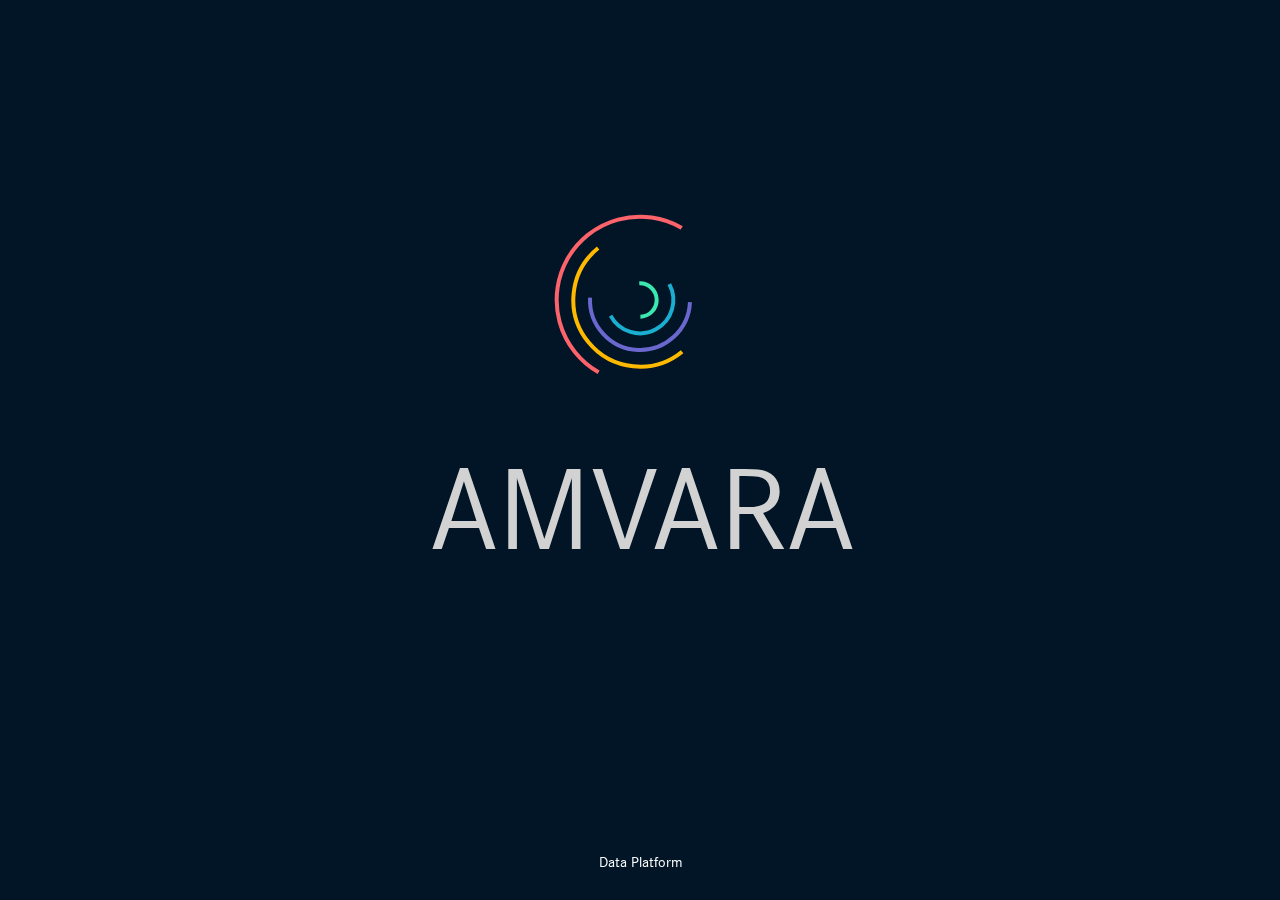
<file: index.html>
<!DOCTYPE html><html lang="en"><head>
  <meta charset="utf-8">
  <title>Amvara</title>
  <meta http-equiv="X-UA-Compatible" content="IE=edge">
  <meta name="viewport" content="width=device-width, height=device-height, initial-scale=1.0, user-scalable=0, minimum-scale=1.0, maximum-scale=1.0, minimal-ui">
  <link rel="icon" type="image/x-icon" href="assets/icons/favicon.ico">
  <link rel="manifest" href="manifest.json">
  <meta name="theme-color" content="#23233E">
  <meta name="apple-mobile-web-app-capable" content="yes">
<style>@font-face{font-family:CorpoS;src:url(assets/c063003t.ttf) format("truetype")}body,dip-root *{font-family:CorpoS,sans-serif;margin:0;padding:0;box-sizing:border-box}html{-webkit-text-size-adjust:100%}html,body{color:#fff;background-color:#181820eb;font-family:CorpoS,Arial,"sans-serif",HelveticaNeue,Verdana!important;font-size:13.333px;overflow-x:hidden}@media (min-width: 800px){html,body{font-size:15px}}html,body{height:100%}body{margin:0;font-family:Roboto,sans-serif}</style><link rel="stylesheet" href="styles.98c805958898da0b.css" media="print" onload="this.media='all'"><noscript><link rel="stylesheet" href="styles.98c805958898da0b.css"></noscript></head>
<body theme="dark">
  <script>
    var lightThemeStorage = localStorage.getItem('light_theme')
    if (lightThemeStorage === 'yes') document.body.setAttribute('theme', 'light')
  </script>
  <dip-root>
    <style>
      :root {
        --title-margin-desktop: -220px;
        --title-size-desktop: 90pt;
        --title-margin-phone: -85px;
        --title-size-phone: 60pt;
      }
      html,
      body {
        overflow: hidden;
        margin: auto;
        background-color: #101010;
        height: 100%;
        width: 100%;
        box-sizing: border-box;
        font-family: "CorpoS", "Arial", "sans-serif", "HelveticaNeue", "Verdana" !important;
      }

      body {
        background-color: #101010;
        font-family: "CorpoS", "Arial", "sans-serif", "HelveticaNeue", "Verdana" !important;
      }

      body[theme=new-dark] {
        background-color: black;
      }

      .amvaraLoading {
        display: block;
        position: fixed;
        height: 500px;
        width: 300px;
        text-align: center;
        font-size: 20px;
        top: 0;
        left: 0;
        right: 0;
        bottom: 0;
        margin: auto;
        z-index: 99;
      }

      .amvaraLoading:before {
        content: "";
        position: fixed;
        width: 100vw;
        height: 100vh;
        top: 0;
        left: 0;
        background-color: rgba(0, 22, 40, 0.92);
      }

      body[theme=new-dark] .amvaraLoading:before {
        background-color: #0C0C0C;
      }

      .amvaraLoadingLogo {
        display: block;
        position: relative;
        height: 200px;
        width: 200px;
        margin: 0 auto;
      }

      .outside {
        display: block;
        position: absolute;
        height: 200px;
        width: 200px;
        top: 0;
        margin: auto;
        left: 0;
        right: 0;
        background-image: url(assets/loading-fake.svg);
        background-repeat: no-repeat;
        background-size: cover;
        animation-name: rotate;
        animation-duration: 2s;
        animation-iteration-count: infinite;
        animation-timing-function: linear;
      }

      .title {
        display: block;
        position: absolute;
        height: 343px;
        width: 200px;
        top: 40px;
        margin: auto;
        left: var(--title-margin-desktop);
        color: #d2d2d2;
        margin-top: 200px;
        font-size: var(--title-size-desktop);
        right: 0;
      }

      @media screen and (max-width: 800px) {
        .title {
          font-size: var(--title-size-phone);
          left: var(--title-margin-phone);
        }
      }

      .loadingTitle {
        position: fixed;
        bottom: 30px;
        margin: auto;
        width: 100%;
        left: 0;
        font-size: 11pt;
        text-align: center;
      }

      body[theme="light"] .amvaraLoading:before {
        background-color: rgba(240, 240, 240, .9);
      }

      body[theme="light"] .title {
        color: #333;
      }

      @keyframes rotate {
        0% {
          transform: rotate(0deg);
        }

        100% {
          transform: rotate(360deg);
        }
      }
    </style>
    <div class="amvaraLoading">
      <div class="amvaraLoadingLogo">
        <div class="outside"></div>
        <div class="middle"></div>
        <div class="inside"></div>
        <div class="title">AMVARA</div>
      </div>
      <div class="loadingTitle">Data Platform</div>
    </div>
  </dip-root>
  <noscript>Please enable JavaScript to continue using this application.</noscript>
<script src="runtime.2aab76590349bfdd.js" type="module"></script><script src="polyfills.586be27e525013e7.js" type="module"></script><script src="main.2c9308afa86ffdd9.js" type="module"></script>

</body></html>
</file>
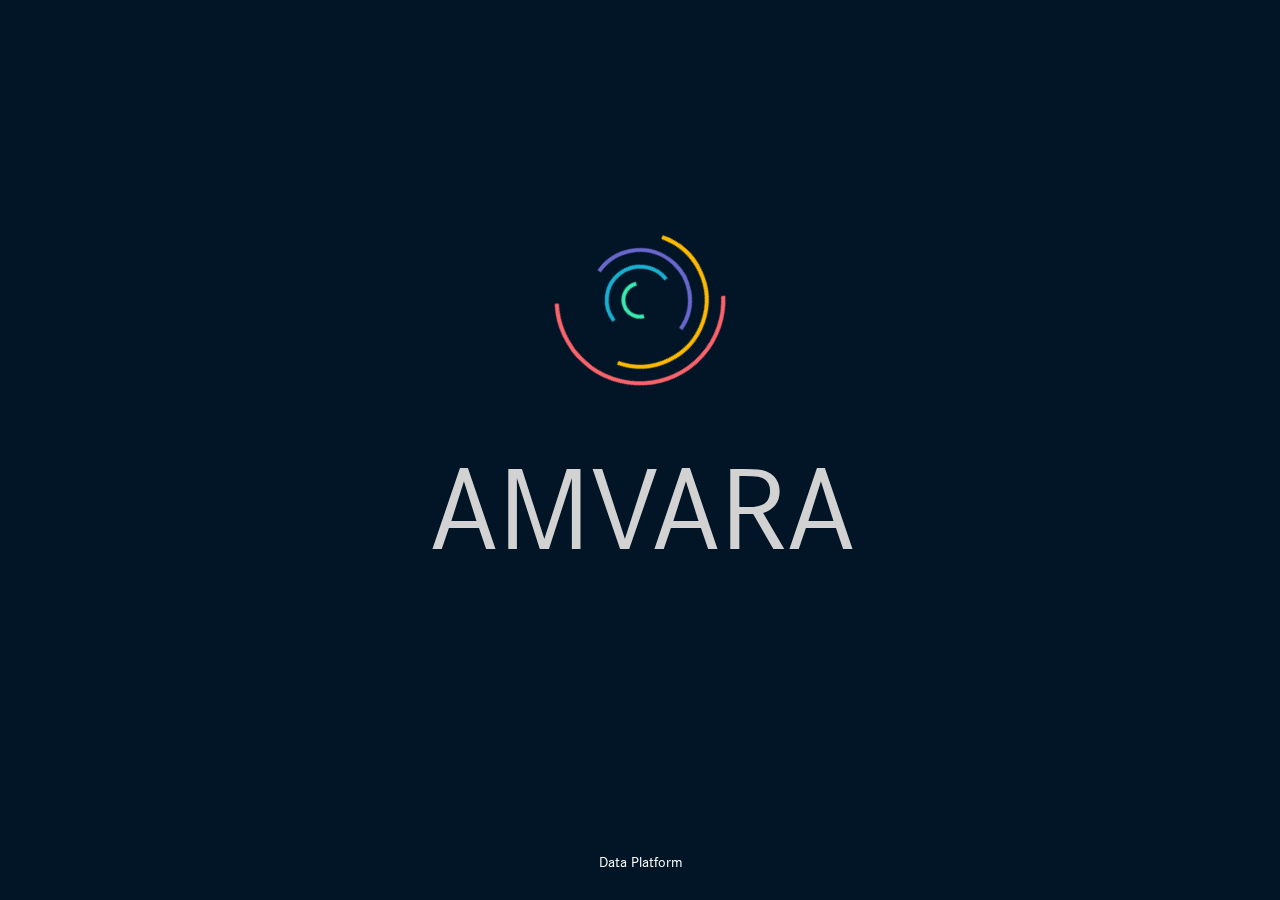
<file: more.html>
<html>    
  <head>      
    <title>The Tudors</title>      
    <meta http-equiv="refresh" content="0;URL='./'" />    
  </head>
  <body> 
    <p>This page has moved to a <a href="./'">index.html'</a>.</p> 
  </body>  
</html>
</file>
<file: styles.98c805958898da0b.css>
.mat-badge-content{font-weight:600;font-size:12px;font-family:Roboto,Helvetica Neue,sans-serif}.mat-badge-small .mat-badge-content{font-size:9px}.mat-badge-large .mat-badge-content{font-size:24px}.mat-h1,.mat-headline,.mat-typography h1{font:400 24px/32px Roboto,Helvetica Neue,sans-serif;letter-spacing:normal;margin:0 0 16px}.mat-h2,.mat-title,.mat-typography h2{font:500 20px/32px Roboto,Helvetica Neue,sans-serif;letter-spacing:normal;margin:0 0 16px}.mat-h3,.mat-subheading-2,.mat-typography h3{font:400 16px/28px Roboto,Helvetica Neue,sans-serif;letter-spacing:normal;margin:0 0 16px}.mat-h4,.mat-subheading-1,.mat-typography h4{font:400 15px/24px Roboto,Helvetica Neue,sans-serif;letter-spacing:normal;margin:0 0 16px}.mat-h5,.mat-typography h5{font:400 11.62px/20px Roboto,Helvetica Neue,sans-serif;margin:0 0 12px}.mat-h6,.mat-typography h6{font:400 9.38px/20px Roboto,Helvetica Neue,sans-serif;margin:0 0 12px}.mat-body-strong,.mat-body-2{font:500 14px/24px Roboto,Helvetica Neue,sans-serif;letter-spacing:normal}.mat-body,.mat-body-1,.mat-typography{font:400 14px/20px Roboto,Helvetica Neue,sans-serif;letter-spacing:normal}.mat-body p,.mat-body-1 p,.mat-typography p{margin:0 0 12px}.mat-small,.mat-caption{font:400 12px/20px Roboto,Helvetica Neue,sans-serif;letter-spacing:normal}.mat-display-4,.mat-typography .mat-display-4{font:300 112px/112px Roboto,Helvetica Neue,sans-serif;letter-spacing:-.05em;margin:0 0 56px}.mat-display-3,.mat-typography .mat-display-3{font:400 56px/56px Roboto,Helvetica Neue,sans-serif;letter-spacing:-.02em;margin:0 0 64px}.mat-display-2,.mat-typography .mat-display-2{font:400 45px/48px Roboto,Helvetica Neue,sans-serif;letter-spacing:-.005em;margin:0 0 64px}.mat-display-1,.mat-typography .mat-display-1{font:400 34px/40px Roboto,Helvetica Neue,sans-serif;letter-spacing:normal;margin:0 0 64px}.mat-bottom-sheet-container{font:400 14px/20px Roboto,Helvetica Neue,sans-serif;letter-spacing:normal}.mat-button,.mat-raised-button,.mat-icon-button,.mat-stroked-button,.mat-flat-button,.mat-fab,.mat-mini-fab{font-family:Roboto,Helvetica Neue,sans-serif;font-size:14px;font-weight:500}.mat-button-toggle,.mat-card{font-family:Roboto,Helvetica Neue,sans-serif}.mat-card-title{font-size:24px;font-weight:500}.mat-card-header .mat-card-title{font-size:20px}.mat-card-subtitle,.mat-card-content{font-size:14px}.mat-checkbox{font-family:Roboto,Helvetica Neue,sans-serif}.mat-checkbox-layout .mat-checkbox-label{line-height:24px}.mat-chip{font-size:14px;font-weight:500}.mat-chip .mat-chip-trailing-icon.mat-icon,.mat-chip .mat-chip-remove.mat-icon{font-size:18px}.mat-table{font-family:Roboto,Helvetica Neue,sans-serif}.mat-header-cell{font-size:12px;font-weight:500}.mat-cell,.mat-footer-cell{font-size:14px}.mat-calendar{font-family:Roboto,Helvetica Neue,sans-serif}.mat-calendar-body{font-size:13px}.mat-calendar-body-label,.mat-calendar-period-button{font-size:14px;font-weight:500}.mat-calendar-table-header th{font-size:11px;font-weight:400}.mat-dialog-title{font:500 20px/32px Roboto,Helvetica Neue,sans-serif;letter-spacing:normal}.mat-expansion-panel-header{font-family:Roboto,Helvetica Neue,sans-serif;font-size:15px;font-weight:400}.mat-expansion-panel-content{font:400 14px/20px Roboto,Helvetica Neue,sans-serif;letter-spacing:normal}.mat-form-field{font-size:inherit;font-weight:400;line-height:1.125;font-family:Roboto,Helvetica Neue,sans-serif;letter-spacing:normal}.mat-form-field-wrapper{padding-bottom:1.34375em}.mat-form-field-prefix .mat-icon,.mat-form-field-suffix .mat-icon{font-size:150%;line-height:1.125}.mat-form-field-prefix .mat-icon-button,.mat-form-field-suffix .mat-icon-button{height:1.5em;width:1.5em}.mat-form-field-prefix .mat-icon-button .mat-icon,.mat-form-field-suffix .mat-icon-button .mat-icon{height:1.125em;line-height:1.125}.mat-form-field-infix{padding:.5em 0;border-top:.84375em solid transparent}.mat-form-field-can-float.mat-form-field-should-float .mat-form-field-label,.mat-form-field-can-float .mat-input-server:focus+.mat-form-field-label-wrapper .mat-form-field-label{transform:translateY(-1.34375em) scale(.75);width:133.3333333333%}.mat-form-field-can-float .mat-input-server[label]:not(:label-shown)+.mat-form-field-label-wrapper .mat-form-field-label{transform:translateY(-1.34374em) scale(.75);width:133.3333433333%}.mat-form-field-label-wrapper{top:-.84375em;padding-top:.84375em}.mat-form-field-label{top:1.34375em}.mat-form-field-underline{bottom:1.34375em}.mat-form-field-subscript-wrapper{font-size:75%;margin-top:.6666666667em;top:calc(100% - 1.7916666667em)}.mat-form-field-appearance-legacy .mat-form-field-wrapper{padding-bottom:1.25em}.mat-form-field-appearance-legacy .mat-form-field-infix{padding:.4375em 0}.mat-form-field-appearance-legacy.mat-form-field-can-float.mat-form-field-should-float .mat-form-field-label,.mat-form-field-appearance-legacy.mat-form-field-can-float .mat-input-server:focus+.mat-form-field-label-wrapper .mat-form-field-label{transform:translateY(-1.28125em) scale(.75) perspective(100px) translateZ(.001px);-ms-transform:translateY(-1.28125em) scale(.75);width:133.3333333333%}.mat-form-field-appearance-legacy.mat-form-field-can-float .mat-form-field-autofill-control:-webkit-autofill+.mat-form-field-label-wrapper .mat-form-field-label{transform:translateY(-1.28125em) scale(.75) perspective(100px) translateZ(.00101px);-ms-transform:translateY(-1.28124em) scale(.75);width:133.3333433333%}.mat-form-field-appearance-legacy.mat-form-field-can-float .mat-input-server[label]:not(:label-shown)+.mat-form-field-label-wrapper .mat-form-field-label{transform:translateY(-1.28125em) scale(.75) perspective(100px) translateZ(.00102px);-ms-transform:translateY(-1.28123em) scale(.75);width:133.3333533333%}.mat-form-field-appearance-legacy .mat-form-field-label{top:1.28125em}.mat-form-field-appearance-legacy .mat-form-field-underline{bottom:1.25em}.mat-form-field-appearance-legacy .mat-form-field-subscript-wrapper{margin-top:.5416666667em;top:calc(100% - 1.6666666667em)}@media print{.mat-form-field-appearance-legacy.mat-form-field-can-float.mat-form-field-should-float .mat-form-field-label,.mat-form-field-appearance-legacy.mat-form-field-can-float .mat-input-server:focus+.mat-form-field-label-wrapper .mat-form-field-label{transform:translateY(-1.28122em) scale(.75)}.mat-form-field-appearance-legacy.mat-form-field-can-float .mat-form-field-autofill-control:-webkit-autofill+.mat-form-field-label-wrapper .mat-form-field-label{transform:translateY(-1.28121em) scale(.75)}.mat-form-field-appearance-legacy.mat-form-field-can-float .mat-input-server[label]:not(:label-shown)+.mat-form-field-label-wrapper .mat-form-field-label{transform:translateY(-1.2812em) scale(.75)}}.mat-form-field-appearance-fill .mat-form-field-infix{padding:.25em 0 .75em}.mat-form-field-appearance-fill .mat-form-field-label{top:1.09375em;margin-top:-.5em}.mat-form-field-appearance-fill.mat-form-field-can-float.mat-form-field-should-float .mat-form-field-label,.mat-form-field-appearance-fill.mat-form-field-can-float .mat-input-server:focus+.mat-form-field-label-wrapper .mat-form-field-label{transform:translateY(-.59375em) scale(.75);width:133.3333333333%}.mat-form-field-appearance-fill.mat-form-field-can-float .mat-input-server[label]:not(:label-shown)+.mat-form-field-label-wrapper .mat-form-field-label{transform:translateY(-.59374em) scale(.75);width:133.3333433333%}.mat-form-field-appearance-outline .mat-form-field-infix{padding:1em 0}.mat-form-field-appearance-outline .mat-form-field-label{top:1.84375em;margin-top:-.25em}.mat-form-field-appearance-outline.mat-form-field-can-float.mat-form-field-should-float .mat-form-field-label,.mat-form-field-appearance-outline.mat-form-field-can-float .mat-input-server:focus+.mat-form-field-label-wrapper .mat-form-field-label{transform:translateY(-1.59375em) scale(.75);width:133.3333333333%}.mat-form-field-appearance-outline.mat-form-field-can-float .mat-input-server[label]:not(:label-shown)+.mat-form-field-label-wrapper .mat-form-field-label{transform:translateY(-1.59374em) scale(.75);width:133.3333433333%}.mat-grid-tile-header,.mat-grid-tile-footer{font-size:14px}.mat-grid-tile-header .mat-line,.mat-grid-tile-footer .mat-line{white-space:nowrap;overflow:hidden;text-overflow:ellipsis;display:block;box-sizing:border-box}.mat-grid-tile-header .mat-line:nth-child(n+2),.mat-grid-tile-footer .mat-line:nth-child(n+2){font-size:12px}input.mat-input-element{margin-top:-.0625em}.mat-menu-item{font-family:Roboto,Helvetica Neue,sans-serif;font-size:14px;font-weight:400}.mat-paginator,.mat-paginator-page-size .mat-select-trigger{font-family:Roboto,Helvetica Neue,sans-serif;font-size:12px}.mat-radio-button,.mat-select{font-family:Roboto,Helvetica Neue,sans-serif}.mat-select-trigger{height:1.125em}.mat-slide-toggle-content{font-family:Roboto,Helvetica Neue,sans-serif}.mat-slider-thumb-label-text{font-family:Roboto,Helvetica Neue,sans-serif;font-size:12px;font-weight:500}.mat-stepper-vertical,.mat-stepper-horizontal{font-family:Roboto,Helvetica Neue,sans-serif}.mat-step-label{font-size:14px;font-weight:400}.mat-step-sub-label-error{font-weight:400}.mat-step-label-error{font-size:14px}.mat-step-label-selected{font-size:14px;font-weight:500}.mat-tab-group{font-family:Roboto,Helvetica Neue,sans-serif}.mat-tab-label,.mat-tab-link{font-family:Roboto,Helvetica Neue,sans-serif;font-size:14px;font-weight:500}.mat-toolbar,.mat-toolbar h1,.mat-toolbar h2,.mat-toolbar h3,.mat-toolbar h4,.mat-toolbar h5,.mat-toolbar h6{font:500 20px/32px Roboto,Helvetica Neue,sans-serif;letter-spacing:normal;margin:0}.mat-tooltip{font-family:Roboto,Helvetica Neue,sans-serif;font-size:10px;padding-top:6px;padding-bottom:6px}.mat-tooltip-handset{font-size:14px;padding-top:8px;padding-bottom:8px}.mat-list-item,.mat-list-option{font-family:Roboto,Helvetica Neue,sans-serif}.mat-list-base .mat-list-item{font-size:16px}.mat-list-base .mat-list-item .mat-line{white-space:nowrap;overflow:hidden;text-overflow:ellipsis;display:block;box-sizing:border-box}.mat-list-base .mat-list-item .mat-line:nth-child(n+2){font-size:14px}.mat-list-base .mat-list-option{font-size:16px}.mat-list-base .mat-list-option .mat-line{white-space:nowrap;overflow:hidden;text-overflow:ellipsis;display:block;box-sizing:border-box}.mat-list-base .mat-list-option .mat-line:nth-child(n+2){font-size:14px}.mat-list-base .mat-subheader{font-family:Roboto,Helvetica Neue,sans-serif;font-size:14px;font-weight:500}.mat-list-base[dense] .mat-list-item{font-size:12px}.mat-list-base[dense] .mat-list-item .mat-line{white-space:nowrap;overflow:hidden;text-overflow:ellipsis;display:block;box-sizing:border-box}.mat-list-base[dense] .mat-list-item .mat-line:nth-child(n+2){font-size:12px}.mat-list-base[dense] .mat-list-option{font-size:12px}.mat-list-base[dense] .mat-list-option .mat-line{white-space:nowrap;overflow:hidden;text-overflow:ellipsis;display:block;box-sizing:border-box}.mat-list-base[dense] .mat-list-option .mat-line:nth-child(n+2){font-size:12px}.mat-list-base[dense] .mat-subheader{font-family:Roboto,Helvetica Neue,sans-serif;font-size:12px;font-weight:500}.mat-option{font-family:Roboto,Helvetica Neue,sans-serif;font-size:16px}.mat-optgroup-label{font:500 14px/24px Roboto,Helvetica Neue,sans-serif;letter-spacing:normal}.mat-simple-snackbar{font-family:Roboto,Helvetica Neue,sans-serif;font-size:14px}.mat-simple-snackbar-action{line-height:1;font-family:inherit;font-size:inherit;font-weight:500}.mat-tree{font-family:Roboto,Helvetica Neue,sans-serif}.mat-tree-node,.mat-nested-tree-node{font-weight:400;font-size:14px}.mat-ripple{overflow:hidden;position:relative}.mat-ripple:not(:empty){transform:translateZ(0)}.mat-ripple.mat-ripple-unbounded{overflow:visible}.mat-ripple-element{position:absolute;border-radius:50%;pointer-events:none;transition:opacity,transform 0ms cubic-bezier(0,0,.2,1);transform:scale(0)}.cdk-high-contrast-active .mat-ripple-element{display:none}.cdk-visually-hidden{border:0;clip:rect(0 0 0 0);height:1px;margin:-1px;overflow:hidden;padding:0;position:absolute;width:1px;white-space:nowrap;outline:0;-webkit-appearance:none;-moz-appearance:none}.cdk-overlay-container,.cdk-global-overlay-wrapper{pointer-events:none;top:0;left:0;height:100%;width:100%}.cdk-overlay-container{position:fixed;z-index:1000}.cdk-overlay-container:empty{display:none}.cdk-global-overlay-wrapper{display:flex;position:absolute;z-index:1000}.cdk-overlay-pane{position:absolute;pointer-events:auto;box-sizing:border-box;z-index:1000;display:flex;max-width:100%;max-height:100%}.cdk-overlay-backdrop{position:absolute;top:0;bottom:0;left:0;right:0;z-index:1000;pointer-events:auto;-webkit-tap-highlight-color:transparent;transition:opacity .4s cubic-bezier(.25,.8,.25,1);opacity:0}.cdk-overlay-backdrop.cdk-overlay-backdrop-showing{opacity:1}.cdk-high-contrast-active .cdk-overlay-backdrop.cdk-overlay-backdrop-showing{opacity:.6}.cdk-overlay-dark-backdrop{background:rgba(0,0,0,.32)}.cdk-overlay-transparent-backdrop,.cdk-overlay-transparent-backdrop.cdk-overlay-backdrop-showing{opacity:0}.cdk-overlay-connected-position-bounding-box{position:absolute;z-index:1000;display:flex;flex-direction:column;min-width:1px;min-height:1px}.cdk-global-scrollblock{position:fixed;width:100%;overflow-y:scroll}textarea.cdk-textarea-autosize{resize:none}textarea.cdk-textarea-autosize-measuring{padding:2px 0!important;box-sizing:content-box!important;height:auto!important;overflow:hidden!important}textarea.cdk-textarea-autosize-measuring-firefox{padding:2px 0!important;box-sizing:content-box!important;height:0!important}@keyframes cdk-text-field-autofill-start{}@keyframes cdk-text-field-autofill-end{}.cdk-text-field-autofill-monitored:-webkit-autofill{animation:cdk-text-field-autofill-start 0s 1ms}.cdk-text-field-autofill-monitored:not(:-webkit-autofill){animation:cdk-text-field-autofill-end 0s 1ms}.mat-focus-indicator,.mat-mdc-focus-indicator{position:relative}.mat-ripple-element{background-color:#0000001a}.mat-option{color:#000000de}.mat-option:hover:not(.mat-option-disabled),.mat-option:focus:not(.mat-option-disabled){background:rgba(0,0,0,.04)}.mat-option.mat-selected:not(.mat-option-multiple):not(.mat-option-disabled){background:rgba(0,0,0,.04)}.mat-option.mat-active{background:rgba(0,0,0,.04);color:#000000de}.mat-option.mat-option-disabled{color:#00000061}.mat-primary .mat-option.mat-selected:not(.mat-option-disabled){color:#3f51b5}.mat-accent .mat-option.mat-selected:not(.mat-option-disabled){color:#ff4081}.mat-warn .mat-option.mat-selected:not(.mat-option-disabled){color:#f44336}.mat-optgroup-label{color:#0000008a}.mat-optgroup-disabled .mat-optgroup-label{color:#00000061}.mat-pseudo-checkbox{color:#0000008a}.mat-pseudo-checkbox:after{color:#fafafa}.mat-pseudo-checkbox-disabled{color:#b0b0b0}.mat-primary .mat-pseudo-checkbox-checked,.mat-primary .mat-pseudo-checkbox-indeterminate{background:#3f51b5}.mat-pseudo-checkbox-checked,.mat-pseudo-checkbox-indeterminate,.mat-accent .mat-pseudo-checkbox-checked,.mat-accent .mat-pseudo-checkbox-indeterminate{background:#ff4081}.mat-warn .mat-pseudo-checkbox-checked,.mat-warn .mat-pseudo-checkbox-indeterminate{background:#f44336}.mat-pseudo-checkbox-checked.mat-pseudo-checkbox-disabled,.mat-pseudo-checkbox-indeterminate.mat-pseudo-checkbox-disabled{background:#b0b0b0}.mat-app-background{background-color:#fafafa;color:#000000de}.mat-elevation-z0{box-shadow:0 0 #0003,0 0 #00000024,0 0 #0000001f}.mat-elevation-z1{box-shadow:0 2px 1px -1px #0003,0 1px 1px #00000024,0 1px 3px #0000001f}.mat-elevation-z2{box-shadow:0 3px 1px -2px #0003,0 2px 2px #00000024,0 1px 5px #0000001f}.mat-elevation-z3{box-shadow:0 3px 3px -2px #0003,0 3px 4px #00000024,0 1px 8px #0000001f}.mat-elevation-z4{box-shadow:0 2px 4px -1px #0003,0 4px 5px #00000024,0 1px 10px #0000001f}.mat-elevation-z5{box-shadow:0 3px 5px -1px #0003,0 5px 8px #00000024,0 1px 14px #0000001f}.mat-elevation-z6{box-shadow:0 3px 5px -1px #0003,0 6px 10px #00000024,0 1px 18px #0000001f}.mat-elevation-z7{box-shadow:0 4px 5px -2px #0003,0 7px 10px 1px #00000024,0 2px 16px 1px #0000001f}.mat-elevation-z8{box-shadow:0 5px 5px -3px #0003,0 8px 10px 1px #00000024,0 3px 14px 2px #0000001f}.mat-elevation-z9{box-shadow:0 5px 6px -3px #0003,0 9px 12px 1px #00000024,0 3px 16px 2px #0000001f}.mat-elevation-z10{box-shadow:0 6px 6px -3px #0003,0 10px 14px 1px #00000024,0 4px 18px 3px #0000001f}.mat-elevation-z11{box-shadow:0 6px 7px -4px #0003,0 11px 15px 1px #00000024,0 4px 20px 3px #0000001f}.mat-elevation-z12{box-shadow:0 7px 8px -4px #0003,0 12px 17px 2px #00000024,0 5px 22px 4px #0000001f}.mat-elevation-z13{box-shadow:0 7px 8px -4px #0003,0 13px 19px 2px #00000024,0 5px 24px 4px #0000001f}.mat-elevation-z14{box-shadow:0 7px 9px -4px #0003,0 14px 21px 2px #00000024,0 5px 26px 4px #0000001f}.mat-elevation-z15{box-shadow:0 8px 9px -5px #0003,0 15px 22px 2px #00000024,0 6px 28px 5px #0000001f}.mat-elevation-z16{box-shadow:0 8px 10px -5px #0003,0 16px 24px 2px #00000024,0 6px 30px 5px #0000001f}.mat-elevation-z17{box-shadow:0 8px 11px -5px #0003,0 17px 26px 2px #00000024,0 6px 32px 5px #0000001f}.mat-elevation-z18{box-shadow:0 9px 11px -5px #0003,0 18px 28px 2px #00000024,0 7px 34px 6px #0000001f}.mat-elevation-z19{box-shadow:0 9px 12px -6px #0003,0 19px 29px 2px #00000024,0 7px 36px 6px #0000001f}.mat-elevation-z20{box-shadow:0 10px 13px -6px #0003,0 20px 31px 3px #00000024,0 8px 38px 7px #0000001f}.mat-elevation-z21{box-shadow:0 10px 13px -6px #0003,0 21px 33px 3px #00000024,0 8px 40px 7px #0000001f}.mat-elevation-z22{box-shadow:0 10px 14px -6px #0003,0 22px 35px 3px #00000024,0 8px 42px 7px #0000001f}.mat-elevation-z23{box-shadow:0 11px 14px -7px #0003,0 23px 36px 3px #00000024,0 9px 44px 8px #0000001f}.mat-elevation-z24{box-shadow:0 11px 15px -7px #0003,0 24px 38px 3px #00000024,0 9px 46px 8px #0000001f}.mat-theme-loaded-marker{display:none}.mat-autocomplete-panel{background:#fff;color:#000000de}.mat-autocomplete-panel:not([class*=mat-elevation-z]){box-shadow:0 2px 4px -1px #0003,0 4px 5px #00000024,0 1px 10px #0000001f}.mat-autocomplete-panel .mat-option.mat-selected:not(.mat-active):not(:hover){background:#fff}.mat-autocomplete-panel .mat-option.mat-selected:not(.mat-active):not(:hover):not(.mat-option-disabled){color:#000000de}.mat-badge{position:relative}.mat-badge-hidden .mat-badge-content{display:none}.mat-badge-content{position:absolute;text-align:center;display:inline-block;border-radius:50%;transition:transform .2s ease-in-out;transform:scale(.6);overflow:hidden;white-space:nowrap;text-overflow:ellipsis;pointer-events:none}.ng-animate-disabled .mat-badge-content,.mat-badge-content._mat-animation-noopable{transition:none}.mat-badge-content.mat-badge-active{transform:none}.mat-badge-small .mat-badge-content{width:16px;height:16px;line-height:16px}.mat-badge-small.mat-badge-above .mat-badge-content{top:-8px}.mat-badge-small.mat-badge-below .mat-badge-content{bottom:-8px}.mat-badge-small.mat-badge-before .mat-badge-content{left:-16px}[dir=rtl] .mat-badge-small.mat-badge-before .mat-badge-content{left:auto;right:-16px}.mat-badge-small.mat-badge-after .mat-badge-content{right:-16px}[dir=rtl] .mat-badge-small.mat-badge-after .mat-badge-content{right:auto;left:-16px}.mat-badge-small.mat-badge-overlap.mat-badge-before .mat-badge-content{left:-8px}[dir=rtl] .mat-badge-small.mat-badge-overlap.mat-badge-before .mat-badge-content{left:auto;right:-8px}.mat-badge-small.mat-badge-overlap.mat-badge-after .mat-badge-content{right:-8px}[dir=rtl] .mat-badge-small.mat-badge-overlap.mat-badge-after .mat-badge-content{right:auto;left:-8px}.mat-badge-medium .mat-badge-content{width:22px;height:22px;line-height:22px}.mat-badge-medium.mat-badge-above .mat-badge-content{top:-11px}.mat-badge-medium.mat-badge-below .mat-badge-content{bottom:-11px}.mat-badge-medium.mat-badge-before .mat-badge-content{left:-22px}[dir=rtl] .mat-badge-medium.mat-badge-before .mat-badge-content{left:auto;right:-22px}.mat-badge-medium.mat-badge-after .mat-badge-content{right:-22px}[dir=rtl] .mat-badge-medium.mat-badge-after .mat-badge-content{right:auto;left:-22px}.mat-badge-medium.mat-badge-overlap.mat-badge-before .mat-badge-content{left:-11px}[dir=rtl] .mat-badge-medium.mat-badge-overlap.mat-badge-before .mat-badge-content{left:auto;right:-11px}.mat-badge-medium.mat-badge-overlap.mat-badge-after .mat-badge-content{right:-11px}[dir=rtl] .mat-badge-medium.mat-badge-overlap.mat-badge-after .mat-badge-content{right:auto;left:-11px}.mat-badge-large .mat-badge-content{width:28px;height:28px;line-height:28px}.mat-badge-large.mat-badge-above .mat-badge-content{top:-14px}.mat-badge-large.mat-badge-below .mat-badge-content{bottom:-14px}.mat-badge-large.mat-badge-before .mat-badge-content{left:-28px}[dir=rtl] .mat-badge-large.mat-badge-before .mat-badge-content{left:auto;right:-28px}.mat-badge-large.mat-badge-after .mat-badge-content{right:-28px}[dir=rtl] .mat-badge-large.mat-badge-after .mat-badge-content{right:auto;left:-28px}.mat-badge-large.mat-badge-overlap.mat-badge-before .mat-badge-content{left:-14px}[dir=rtl] .mat-badge-large.mat-badge-overlap.mat-badge-before .mat-badge-content{left:auto;right:-14px}.mat-badge-large.mat-badge-overlap.mat-badge-after .mat-badge-content{right:-14px}[dir=rtl] .mat-badge-large.mat-badge-overlap.mat-badge-after .mat-badge-content{right:auto;left:-14px}.mat-badge-content{color:#fff;background:#3f51b5}.cdk-high-contrast-active .mat-badge-content{outline:solid 1px;border-radius:0}.mat-badge-accent .mat-badge-content{background:#ff4081;color:#fff}.mat-badge-warn .mat-badge-content{color:#fff;background:#f44336}.mat-badge-disabled .mat-badge-content{background:#b9b9b9;color:#00000061}.mat-bottom-sheet-container{box-shadow:0 8px 10px -5px #0003,0 16px 24px 2px #00000024,0 6px 30px 5px #0000001f;background:#fff;color:#000000de}.mat-button,.mat-icon-button,.mat-stroked-button{color:inherit;background:transparent}.mat-button.mat-primary,.mat-icon-button.mat-primary,.mat-stroked-button.mat-primary{color:#3f51b5}.mat-button.mat-accent,.mat-icon-button.mat-accent,.mat-stroked-button.mat-accent{color:#ff4081}.mat-button.mat-warn,.mat-icon-button.mat-warn,.mat-stroked-button.mat-warn{color:#f44336}.mat-button.mat-primary.mat-button-disabled,.mat-button.mat-accent.mat-button-disabled,.mat-button.mat-warn.mat-button-disabled,.mat-button.mat-button-disabled.mat-button-disabled,.mat-icon-button.mat-primary.mat-button-disabled,.mat-icon-button.mat-accent.mat-button-disabled,.mat-icon-button.mat-warn.mat-button-disabled,.mat-icon-button.mat-button-disabled.mat-button-disabled,.mat-stroked-button.mat-primary.mat-button-disabled,.mat-stroked-button.mat-accent.mat-button-disabled,.mat-stroked-button.mat-warn.mat-button-disabled,.mat-stroked-button.mat-button-disabled.mat-button-disabled{color:#00000042}.mat-button.mat-primary .mat-button-focus-overlay,.mat-icon-button.mat-primary .mat-button-focus-overlay,.mat-stroked-button.mat-primary .mat-button-focus-overlay{background-color:#3f51b5}.mat-button.mat-accent .mat-button-focus-overlay,.mat-icon-button.mat-accent .mat-button-focus-overlay,.mat-stroked-button.mat-accent .mat-button-focus-overlay{background-color:#ff4081}.mat-button.mat-warn .mat-button-focus-overlay,.mat-icon-button.mat-warn .mat-button-focus-overlay,.mat-stroked-button.mat-warn .mat-button-focus-overlay{background-color:#f44336}.mat-button.mat-button-disabled .mat-button-focus-overlay,.mat-icon-button.mat-button-disabled .mat-button-focus-overlay,.mat-stroked-button.mat-button-disabled .mat-button-focus-overlay{background-color:transparent}.mat-button .mat-ripple-element,.mat-icon-button .mat-ripple-element,.mat-stroked-button .mat-ripple-element{opacity:.1;background-color:currentColor}.mat-button-focus-overlay{background:#000}.mat-stroked-button:not(.mat-button-disabled){border-color:#0000001f}.mat-flat-button,.mat-raised-button,.mat-fab,.mat-mini-fab{color:#000000de;background-color:#fff}.mat-flat-button.mat-primary,.mat-raised-button.mat-primary,.mat-fab.mat-primary,.mat-mini-fab.mat-primary,.mat-flat-button.mat-accent,.mat-raised-button.mat-accent,.mat-fab.mat-accent,.mat-mini-fab.mat-accent,.mat-flat-button.mat-warn,.mat-raised-button.mat-warn,.mat-fab.mat-warn,.mat-mini-fab.mat-warn{color:#fff}.mat-flat-button.mat-primary.mat-button-disabled,.mat-flat-button.mat-accent.mat-button-disabled,.mat-flat-button.mat-warn.mat-button-disabled,.mat-flat-button.mat-button-disabled.mat-button-disabled,.mat-raised-button.mat-primary.mat-button-disabled,.mat-raised-button.mat-accent.mat-button-disabled,.mat-raised-button.mat-warn.mat-button-disabled,.mat-raised-button.mat-button-disabled.mat-button-disabled,.mat-fab.mat-primary.mat-button-disabled,.mat-fab.mat-accent.mat-button-disabled,.mat-fab.mat-warn.mat-button-disabled,.mat-fab.mat-button-disabled.mat-button-disabled,.mat-mini-fab.mat-primary.mat-button-disabled,.mat-mini-fab.mat-accent.mat-button-disabled,.mat-mini-fab.mat-warn.mat-button-disabled,.mat-mini-fab.mat-button-disabled.mat-button-disabled{color:#00000042}.mat-flat-button.mat-primary,.mat-raised-button.mat-primary,.mat-fab.mat-primary,.mat-mini-fab.mat-primary{background-color:#3f51b5}.mat-flat-button.mat-accent,.mat-raised-button.mat-accent,.mat-fab.mat-accent,.mat-mini-fab.mat-accent{background-color:#ff4081}.mat-flat-button.mat-warn,.mat-raised-button.mat-warn,.mat-fab.mat-warn,.mat-mini-fab.mat-warn{background-color:#f44336}.mat-flat-button.mat-primary.mat-button-disabled,.mat-flat-button.mat-accent.mat-button-disabled,.mat-flat-button.mat-warn.mat-button-disabled,.mat-flat-button.mat-button-disabled.mat-button-disabled,.mat-raised-button.mat-primary.mat-button-disabled,.mat-raised-button.mat-accent.mat-button-disabled,.mat-raised-button.mat-warn.mat-button-disabled,.mat-raised-button.mat-button-disabled.mat-button-disabled,.mat-fab.mat-primary.mat-button-disabled,.mat-fab.mat-accent.mat-button-disabled,.mat-fab.mat-warn.mat-button-disabled,.mat-fab.mat-button-disabled.mat-button-disabled,.mat-mini-fab.mat-primary.mat-button-disabled,.mat-mini-fab.mat-accent.mat-button-disabled,.mat-mini-fab.mat-warn.mat-button-disabled,.mat-mini-fab.mat-button-disabled.mat-button-disabled{background-color:#0000001f}.mat-flat-button.mat-primary .mat-ripple-element,.mat-raised-button.mat-primary .mat-ripple-element,.mat-fab.mat-primary .mat-ripple-element,.mat-mini-fab.mat-primary .mat-ripple-element,.mat-flat-button.mat-accent .mat-ripple-element,.mat-raised-button.mat-accent .mat-ripple-element,.mat-fab.mat-accent .mat-ripple-element,.mat-mini-fab.mat-accent .mat-ripple-element,.mat-flat-button.mat-warn .mat-ripple-element,.mat-raised-button.mat-warn .mat-ripple-element,.mat-fab.mat-warn .mat-ripple-element,.mat-mini-fab.mat-warn .mat-ripple-element{background-color:#ffffff1a}.mat-stroked-button:not([class*=mat-elevation-z]),.mat-flat-button:not([class*=mat-elevation-z]){box-shadow:0 0 #0003,0 0 #00000024,0 0 #0000001f}.mat-raised-button:not([class*=mat-elevation-z]){box-shadow:0 3px 1px -2px #0003,0 2px 2px #00000024,0 1px 5px #0000001f}.mat-raised-button:not(.mat-button-disabled):active:not([class*=mat-elevation-z]){box-shadow:0 5px 5px -3px #0003,0 8px 10px 1px #00000024,0 3px 14px 2px #0000001f}.mat-raised-button.mat-button-disabled:not([class*=mat-elevation-z]){box-shadow:0 0 #0003,0 0 #00000024,0 0 #0000001f}.mat-fab:not([class*=mat-elevation-z]),.mat-mini-fab:not([class*=mat-elevation-z]){box-shadow:0 3px 5px -1px #0003,0 6px 10px #00000024,0 1px 18px #0000001f}.mat-fab:not(.mat-button-disabled):active:not([class*=mat-elevation-z]),.mat-mini-fab:not(.mat-button-disabled):active:not([class*=mat-elevation-z]){box-shadow:0 7px 8px -4px #0003,0 12px 17px 2px #00000024,0 5px 22px 4px #0000001f}.mat-fab.mat-button-disabled:not([class*=mat-elevation-z]),.mat-mini-fab.mat-button-disabled:not([class*=mat-elevation-z]){box-shadow:0 0 #0003,0 0 #00000024,0 0 #0000001f}.mat-button-toggle-standalone,.mat-button-toggle-group{box-shadow:0 3px 1px -2px #0003,0 2px 2px #00000024,0 1px 5px #0000001f}.mat-button-toggle-standalone.mat-button-toggle-appearance-standard,.mat-button-toggle-group-appearance-standard{box-shadow:none}.mat-button-toggle{color:#00000061}.mat-button-toggle .mat-button-toggle-focus-overlay{background-color:#0000001f}.mat-button-toggle-appearance-standard{color:#000000de;background:#fff}.mat-button-toggle-appearance-standard .mat-button-toggle-focus-overlay{background-color:#000}.mat-button-toggle-group-appearance-standard .mat-button-toggle+.mat-button-toggle{border-left:solid 1px rgba(0,0,0,.12)}[dir=rtl] .mat-button-toggle-group-appearance-standard .mat-button-toggle+.mat-button-toggle{border-left:none;border-right:solid 1px rgba(0,0,0,.12)}.mat-button-toggle-group-appearance-standard.mat-button-toggle-vertical .mat-button-toggle+.mat-button-toggle{border-left:none;border-right:none;border-top:solid 1px rgba(0,0,0,.12)}.mat-button-toggle-checked{background-color:#e0e0e0;color:#0000008a}.mat-button-toggle-checked.mat-button-toggle-appearance-standard{color:#000000de}.mat-button-toggle-disabled{color:#00000042;background-color:#eee}.mat-button-toggle-disabled.mat-button-toggle-appearance-standard{background:#fff}.mat-button-toggle-disabled.mat-button-toggle-checked{background-color:#bdbdbd}.mat-button-toggle-standalone.mat-button-toggle-appearance-standard,.mat-button-toggle-group-appearance-standard{border:solid 1px rgba(0,0,0,.12)}.mat-button-toggle-appearance-standard .mat-button-toggle-label-content{line-height:48px}.mat-card{background:#fff;color:#000000de}.mat-card:not([class*=mat-elevation-z]){box-shadow:0 2px 1px -1px #0003,0 1px 1px #00000024,0 1px 3px #0000001f}.mat-card.mat-card-flat:not([class*=mat-elevation-z]){box-shadow:0 0 #0003,0 0 #00000024,0 0 #0000001f}.mat-card-subtitle{color:#0000008a}.mat-checkbox-frame{border-color:#0000008a}.mat-checkbox-checkmark{fill:#fafafa}.mat-checkbox-checkmark-path{stroke:#fafafa!important}.mat-checkbox-mixedmark{background-color:#fafafa}.mat-checkbox-indeterminate.mat-primary .mat-checkbox-background,.mat-checkbox-checked.mat-primary .mat-checkbox-background{background-color:#3f51b5}.mat-checkbox-indeterminate.mat-accent .mat-checkbox-background,.mat-checkbox-checked.mat-accent .mat-checkbox-background{background-color:#ff4081}.mat-checkbox-indeterminate.mat-warn .mat-checkbox-background,.mat-checkbox-checked.mat-warn .mat-checkbox-background{background-color:#f44336}.mat-checkbox-disabled.mat-checkbox-checked .mat-checkbox-background,.mat-checkbox-disabled.mat-checkbox-indeterminate .mat-checkbox-background{background-color:#b0b0b0}.mat-checkbox-disabled:not(.mat-checkbox-checked) .mat-checkbox-frame{border-color:#b0b0b0}.mat-checkbox-disabled .mat-checkbox-label{color:#0000008a}.mat-checkbox .mat-ripple-element{background-color:#000}.mat-checkbox-checked:not(.mat-checkbox-disabled).mat-primary .mat-ripple-element,.mat-checkbox:active:not(.mat-checkbox-disabled).mat-primary .mat-ripple-element{background:#3f51b5}.mat-checkbox-checked:not(.mat-checkbox-disabled).mat-accent .mat-ripple-element,.mat-checkbox:active:not(.mat-checkbox-disabled).mat-accent .mat-ripple-element{background:#ff4081}.mat-checkbox-checked:not(.mat-checkbox-disabled).mat-warn .mat-ripple-element,.mat-checkbox:active:not(.mat-checkbox-disabled).mat-warn .mat-ripple-element{background:#f44336}.mat-chip.mat-standard-chip{background-color:#e0e0e0;color:#000000de}.mat-chip.mat-standard-chip .mat-chip-remove{color:#000000de;opacity:.4}.mat-chip.mat-standard-chip:not(.mat-chip-disabled):active{box-shadow:0 3px 3px -2px #0003,0 3px 4px #00000024,0 1px 8px #0000001f}.mat-chip.mat-standard-chip:not(.mat-chip-disabled) .mat-chip-remove:hover{opacity:.54}.mat-chip.mat-standard-chip.mat-chip-disabled{opacity:.4}.mat-chip.mat-standard-chip:after{background:#000}.mat-chip.mat-standard-chip.mat-chip-selected.mat-primary{background-color:#3f51b5;color:#fff}.mat-chip.mat-standard-chip.mat-chip-selected.mat-primary .mat-chip-remove{color:#fff;opacity:.4}.mat-chip.mat-standard-chip.mat-chip-selected.mat-primary .mat-ripple-element{background-color:#ffffff1a}.mat-chip.mat-standard-chip.mat-chip-selected.mat-warn{background-color:#f44336;color:#fff}.mat-chip.mat-standard-chip.mat-chip-selected.mat-warn .mat-chip-remove{color:#fff;opacity:.4}.mat-chip.mat-standard-chip.mat-chip-selected.mat-warn .mat-ripple-element{background-color:#ffffff1a}.mat-chip.mat-standard-chip.mat-chip-selected.mat-accent{background-color:#ff4081;color:#fff}.mat-chip.mat-standard-chip.mat-chip-selected.mat-accent .mat-chip-remove{color:#fff;opacity:.4}.mat-chip.mat-standard-chip.mat-chip-selected.mat-accent .mat-ripple-element{background-color:#ffffff1a}.mat-table{background:#fff}.mat-table thead,.mat-table tbody,.mat-table tfoot,mat-header-row,mat-row,mat-footer-row,[mat-header-row],[mat-row],[mat-footer-row],.mat-table-sticky{background:inherit}mat-row,mat-header-row,mat-footer-row,th.mat-header-cell,td.mat-cell,td.mat-footer-cell{border-bottom-color:#0000001f}.mat-header-cell{color:#0000008a}.mat-cell,.mat-footer-cell{color:#000000de}.mat-calendar-arrow{border-top-color:#0000008a}.mat-datepicker-toggle,.mat-datepicker-content .mat-calendar-next-button,.mat-datepicker-content .mat-calendar-previous-button{color:#0000008a}.mat-calendar-table-header-divider:after{background:rgba(0,0,0,.12)}.mat-calendar-table-header,.mat-calendar-body-label{color:#0000008a}.mat-calendar-body-cell-content,.mat-date-range-input-separator{color:#000000de;border-color:transparent}.mat-calendar-body-disabled>.mat-calendar-body-cell-content:not(.mat-calendar-body-selected):not(.mat-calendar-body-comparison-identical){color:#00000061}.mat-form-field-disabled .mat-date-range-input-separator{color:#00000061}.mat-calendar-body-in-preview{color:#0000003d}.mat-calendar-body-today:not(.mat-calendar-body-selected):not(.mat-calendar-body-comparison-identical){border-color:#00000061}.mat-calendar-body-disabled>.mat-calendar-body-today:not(.mat-calendar-body-selected):not(.mat-calendar-body-comparison-identical){border-color:#0000002e}.mat-calendar-body-in-range:before{background:rgba(63,81,181,.2)}.mat-calendar-body-comparison-identical,.mat-calendar-body-in-comparison-range:before{background:rgba(249,171,0,.2)}.mat-calendar-body-comparison-bridge-start:before,[dir=rtl] .mat-calendar-body-comparison-bridge-end:before{background:linear-gradient(to right,rgba(63,81,181,.2) 50%,rgba(249,171,0,.2) 50%)}.mat-calendar-body-comparison-bridge-end:before,[dir=rtl] .mat-calendar-body-comparison-bridge-start:before{background:linear-gradient(to left,rgba(63,81,181,.2) 50%,rgba(249,171,0,.2) 50%)}.mat-calendar-body-in-range>.mat-calendar-body-comparison-identical,.mat-calendar-body-in-comparison-range.mat-calendar-body-in-range:after{background:#a8dab5}.mat-calendar-body-comparison-identical.mat-calendar-body-selected,.mat-calendar-body-in-comparison-range>.mat-calendar-body-selected{background:#46a35e}.mat-calendar-body-selected{background-color:#3f51b5;color:#fff}.mat-calendar-body-disabled>.mat-calendar-body-selected{background-color:#3f51b566}.mat-calendar-body-today.mat-calendar-body-selected{box-shadow:inset 0 0 0 1px #fff}.mat-calendar-body-cell:not(.mat-calendar-body-disabled):hover>.mat-calendar-body-cell-content:not(.mat-calendar-body-selected):not(.mat-calendar-body-comparison-identical),.cdk-keyboard-focused .mat-calendar-body-active>.mat-calendar-body-cell-content:not(.mat-calendar-body-selected):not(.mat-calendar-body-comparison-identical),.cdk-program-focused .mat-calendar-body-active>.mat-calendar-body-cell-content:not(.mat-calendar-body-selected):not(.mat-calendar-body-comparison-identical){background-color:#3f51b54d}.mat-datepicker-content{box-shadow:0 2px 4px -1px #0003,0 4px 5px #00000024,0 1px 10px #0000001f;background-color:#fff;color:#000000de}.mat-datepicker-content.mat-accent .mat-calendar-body-in-range:before{background:rgba(255,64,129,.2)}.mat-datepicker-content.mat-accent .mat-calendar-body-comparison-identical,.mat-datepicker-content.mat-accent .mat-calendar-body-in-comparison-range:before{background:rgba(249,171,0,.2)}.mat-datepicker-content.mat-accent .mat-calendar-body-comparison-bridge-start:before,.mat-datepicker-content.mat-accent [dir=rtl] .mat-calendar-body-comparison-bridge-end:before{background:linear-gradient(to right,rgba(255,64,129,.2) 50%,rgba(249,171,0,.2) 50%)}.mat-datepicker-content.mat-accent .mat-calendar-body-comparison-bridge-end:before,.mat-datepicker-content.mat-accent [dir=rtl] .mat-calendar-body-comparison-bridge-start:before{background:linear-gradient(to left,rgba(255,64,129,.2) 50%,rgba(249,171,0,.2) 50%)}.mat-datepicker-content.mat-accent .mat-calendar-body-in-range>.mat-calendar-body-comparison-identical,.mat-datepicker-content.mat-accent .mat-calendar-body-in-comparison-range.mat-calendar-body-in-range:after{background:#a8dab5}.mat-datepicker-content.mat-accent .mat-calendar-body-comparison-identical.mat-calendar-body-selected,.mat-datepicker-content.mat-accent .mat-calendar-body-in-comparison-range>.mat-calendar-body-selected{background:#46a35e}.mat-datepicker-content.mat-accent .mat-calendar-body-selected{background-color:#ff4081;color:#fff}.mat-datepicker-content.mat-accent .mat-calendar-body-disabled>.mat-calendar-body-selected{background-color:#ff408166}.mat-datepicker-content.mat-accent .mat-calendar-body-today.mat-calendar-body-selected{box-shadow:inset 0 0 0 1px #fff}.mat-datepicker-content.mat-accent .mat-calendar-body-cell:not(.mat-calendar-body-disabled):hover>.mat-calendar-body-cell-content:not(.mat-calendar-body-selected):not(.mat-calendar-body-comparison-identical),.mat-datepicker-content.mat-accent .cdk-keyboard-focused .mat-calendar-body-active>.mat-calendar-body-cell-content:not(.mat-calendar-body-selected):not(.mat-calendar-body-comparison-identical),.mat-datepicker-content.mat-accent .cdk-program-focused .mat-calendar-body-active>.mat-calendar-body-cell-content:not(.mat-calendar-body-selected):not(.mat-calendar-body-comparison-identical){background-color:#ff40814d}.mat-datepicker-content.mat-warn .mat-calendar-body-in-range:before{background:rgba(244,67,54,.2)}.mat-datepicker-content.mat-warn .mat-calendar-body-comparison-identical,.mat-datepicker-content.mat-warn .mat-calendar-body-in-comparison-range:before{background:rgba(249,171,0,.2)}.mat-datepicker-content.mat-warn .mat-calendar-body-comparison-bridge-start:before,.mat-datepicker-content.mat-warn [dir=rtl] .mat-calendar-body-comparison-bridge-end:before{background:linear-gradient(to right,rgba(244,67,54,.2) 50%,rgba(249,171,0,.2) 50%)}.mat-datepicker-content.mat-warn .mat-calendar-body-comparison-bridge-end:before,.mat-datepicker-content.mat-warn [dir=rtl] .mat-calendar-body-comparison-bridge-start:before{background:linear-gradient(to left,rgba(244,67,54,.2) 50%,rgba(249,171,0,.2) 50%)}.mat-datepicker-content.mat-warn .mat-calendar-body-in-range>.mat-calendar-body-comparison-identical,.mat-datepicker-content.mat-warn .mat-calendar-body-in-comparison-range.mat-calendar-body-in-range:after{background:#a8dab5}.mat-datepicker-content.mat-warn .mat-calendar-body-comparison-identical.mat-calendar-body-selected,.mat-datepicker-content.mat-warn .mat-calendar-body-in-comparison-range>.mat-calendar-body-selected{background:#46a35e}.mat-datepicker-content.mat-warn .mat-calendar-body-selected{background-color:#f44336;color:#fff}.mat-datepicker-content.mat-warn .mat-calendar-body-disabled>.mat-calendar-body-selected{background-color:#f4433666}.mat-datepicker-content.mat-warn .mat-calendar-body-today.mat-calendar-body-selected{box-shadow:inset 0 0 0 1px #fff}.mat-datepicker-content.mat-warn .mat-calendar-body-cell:not(.mat-calendar-body-disabled):hover>.mat-calendar-body-cell-content:not(.mat-calendar-body-selected):not(.mat-calendar-body-comparison-identical),.mat-datepicker-content.mat-warn .cdk-keyboard-focused .mat-calendar-body-active>.mat-calendar-body-cell-content:not(.mat-calendar-body-selected):not(.mat-calendar-body-comparison-identical),.mat-datepicker-content.mat-warn .cdk-program-focused .mat-calendar-body-active>.mat-calendar-body-cell-content:not(.mat-calendar-body-selected):not(.mat-calendar-body-comparison-identical){background-color:#f443364d}.mat-datepicker-content-touch{box-shadow:0 11px 15px -7px #0003,0 24px 38px 3px #00000024,0 9px 46px 8px #0000001f}.mat-datepicker-toggle-active{color:#3f51b5}.mat-datepicker-toggle-active.mat-accent{color:#ff4081}.mat-datepicker-toggle-active.mat-warn{color:#f44336}.mat-date-range-input-inner[disabled]{color:#00000061}.mat-dialog-container{box-shadow:0 11px 15px -7px #0003,0 24px 38px 3px #00000024,0 9px 46px 8px #0000001f;background:#fff;color:#000000de}.mat-divider{border-top-color:#0000001f}.mat-divider-vertical{border-right-color:#0000001f}.mat-expansion-panel{background:#fff;color:#000000de}.mat-expansion-panel:not([class*=mat-elevation-z]){box-shadow:0 3px 1px -2px #0003,0 2px 2px #00000024,0 1px 5px #0000001f}.mat-action-row{border-top-color:#0000001f}.mat-expansion-panel .mat-expansion-panel-header.cdk-keyboard-focused:not([aria-disabled=true]),.mat-expansion-panel .mat-expansion-panel-header.cdk-program-focused:not([aria-disabled=true]),.mat-expansion-panel:not(.mat-expanded) .mat-expansion-panel-header:hover:not([aria-disabled=true]){background:rgba(0,0,0,.04)}@media (hover: none){.mat-expansion-panel:not(.mat-expanded):not([aria-disabled=true]) .mat-expansion-panel-header:hover{background:#fff}}.mat-expansion-panel-header-title{color:#000000de}.mat-expansion-panel-header-description,.mat-expansion-indicator:after{color:#0000008a}.mat-expansion-panel-header[aria-disabled=true]{color:#00000042}.mat-expansion-panel-header[aria-disabled=true] .mat-expansion-panel-header-title,.mat-expansion-panel-header[aria-disabled=true] .mat-expansion-panel-header-description{color:inherit}.mat-expansion-panel-header{height:48px}.mat-expansion-panel-header.mat-expanded{height:64px}.mat-form-field-label,.mat-hint{color:#0009}.mat-form-field.mat-focused .mat-form-field-label{color:#3f51b5}.mat-form-field.mat-focused .mat-form-field-label.mat-accent{color:#ff4081}.mat-form-field.mat-focused .mat-form-field-label.mat-warn{color:#f44336}.mat-focused .mat-form-field-required-marker{color:#ff4081}.mat-form-field-ripple{background-color:#000000de}.mat-form-field.mat-focused .mat-form-field-ripple{background-color:#3f51b5}.mat-form-field.mat-focused .mat-form-field-ripple.mat-accent{background-color:#ff4081}.mat-form-field.mat-focused .mat-form-field-ripple.mat-warn{background-color:#f44336}.mat-form-field-type-mat-native-select.mat-focused:not(.mat-form-field-invalid) .mat-form-field-infix:after{color:#3f51b5}.mat-form-field-type-mat-native-select.mat-focused:not(.mat-form-field-invalid).mat-accent .mat-form-field-infix:after{color:#ff4081}.mat-form-field-type-mat-native-select.mat-focused:not(.mat-form-field-invalid).mat-warn .mat-form-field-infix:after{color:#f44336}.mat-form-field.mat-form-field-invalid .mat-form-field-label,.mat-form-field.mat-form-field-invalid .mat-form-field-label.mat-accent,.mat-form-field.mat-form-field-invalid .mat-form-field-label .mat-form-field-required-marker{color:#f44336}.mat-form-field.mat-form-field-invalid .mat-form-field-ripple,.mat-form-field.mat-form-field-invalid .mat-form-field-ripple.mat-accent{background-color:#f44336}.mat-error{color:#f44336}.mat-form-field-appearance-legacy .mat-form-field-label,.mat-form-field-appearance-legacy .mat-hint{color:#0000008a}.mat-form-field-appearance-legacy .mat-form-field-underline{background-color:#0000006b}.mat-form-field-appearance-legacy.mat-form-field-disabled .mat-form-field-underline{background-image:linear-gradient(to right,rgba(0,0,0,.42) 0%,rgba(0,0,0,.42) 33%,transparent 0%);background-size:4px 100%;background-repeat:repeat-x}.mat-form-field-appearance-standard .mat-form-field-underline{background-color:#0000006b}.mat-form-field-appearance-standard.mat-form-field-disabled .mat-form-field-underline{background-image:linear-gradient(to right,rgba(0,0,0,.42) 0%,rgba(0,0,0,.42) 33%,transparent 0%);background-size:4px 100%;background-repeat:repeat-x}.mat-form-field-appearance-fill .mat-form-field-flex{background-color:#0000000a}.mat-form-field-appearance-fill.mat-form-field-disabled .mat-form-field-flex{background-color:#00000005}.mat-form-field-appearance-fill .mat-form-field-underline:before{background-color:#0000006b}.mat-form-field-appearance-fill.mat-form-field-disabled .mat-form-field-label{color:#00000061}.mat-form-field-appearance-fill.mat-form-field-disabled .mat-form-field-underline:before{background-color:transparent}.mat-form-field-appearance-outline .mat-form-field-outline{color:#0000001f}.mat-form-field-appearance-outline .mat-form-field-outline-thick{color:#000000de}.mat-form-field-appearance-outline.mat-focused .mat-form-field-outline-thick{color:#3f51b5}.mat-form-field-appearance-outline.mat-focused.mat-accent .mat-form-field-outline-thick{color:#ff4081}.mat-form-field-appearance-outline.mat-focused.mat-warn .mat-form-field-outline-thick,.mat-form-field-appearance-outline.mat-form-field-invalid.mat-form-field-invalid .mat-form-field-outline-thick{color:#f44336}.mat-form-field-appearance-outline.mat-form-field-disabled .mat-form-field-label{color:#00000061}.mat-form-field-appearance-outline.mat-form-field-disabled .mat-form-field-outline{color:#0000000f}.mat-icon.mat-primary{color:#3f51b5}.mat-icon.mat-accent{color:#ff4081}.mat-icon.mat-warn{color:#f44336}.mat-form-field-type-mat-native-select .mat-form-field-infix:after{color:#0000008a}.mat-input-element:disabled,.mat-form-field-type-mat-native-select.mat-form-field-disabled .mat-form-field-infix:after{color:#00000061}.mat-input-element{caret-color:#3f51b5}.mat-input-element::placeholder{color:#0000006b}.mat-input-element::-moz-placeholder{color:#0000006b}.mat-input-element::-webkit-input-placeholder{color:#0000006b}.mat-input-element:-ms-input-placeholder{color:#0000006b}.mat-form-field.mat-accent .mat-input-element{caret-color:#ff4081}.mat-form-field.mat-warn .mat-input-element,.mat-form-field-invalid .mat-input-element{caret-color:#f44336}.mat-form-field-type-mat-native-select.mat-form-field-invalid .mat-form-field-infix:after{color:#f44336}.mat-list-base .mat-list-item,.mat-list-base .mat-list-option{color:#000000de}.mat-list-base .mat-subheader{color:#0000008a}.mat-list-item-disabled{background-color:#eee}.mat-list-option:hover,.mat-list-option:focus,.mat-nav-list .mat-list-item:hover,.mat-nav-list .mat-list-item:focus,.mat-action-list .mat-list-item:hover,.mat-action-list .mat-list-item:focus{background:rgba(0,0,0,.04)}.mat-list-single-selected-option,.mat-list-single-selected-option:hover,.mat-list-single-selected-option:focus{background:rgba(0,0,0,.12)}.mat-menu-panel{background:#fff}.mat-menu-panel:not([class*=mat-elevation-z]){box-shadow:0 2px 4px -1px #0003,0 4px 5px #00000024,0 1px 10px #0000001f}.mat-menu-item{background:transparent;color:#000000de}.mat-menu-item[disabled],.mat-menu-item[disabled] .mat-menu-submenu-icon,.mat-menu-item[disabled] .mat-icon-no-color{color:#00000061}.mat-menu-item .mat-icon-no-color,.mat-menu-submenu-icon{color:#0000008a}.mat-menu-item:hover:not([disabled]),.mat-menu-item.cdk-program-focused:not([disabled]),.mat-menu-item.cdk-keyboard-focused:not([disabled]),.mat-menu-item-highlighted:not([disabled]){background:rgba(0,0,0,.04)}.mat-paginator{background:#fff}.mat-paginator,.mat-paginator-page-size .mat-select-trigger{color:#0000008a}.mat-paginator-decrement,.mat-paginator-increment{border-top:2px solid rgba(0,0,0,.54);border-right:2px solid rgba(0,0,0,.54)}.mat-paginator-first,.mat-paginator-last{border-top:2px solid rgba(0,0,0,.54)}.mat-icon-button[disabled] .mat-paginator-decrement,.mat-icon-button[disabled] .mat-paginator-increment,.mat-icon-button[disabled] .mat-paginator-first,.mat-icon-button[disabled] .mat-paginator-last{border-color:#00000061}.mat-paginator-container{min-height:56px}.mat-progress-bar-background{fill:#cbd0e9}.mat-progress-bar-buffer{background-color:#cbd0e9}.mat-progress-bar-fill:after{background-color:#3f51b5}.mat-progress-bar.mat-accent .mat-progress-bar-background{fill:#fbccdc}.mat-progress-bar.mat-accent .mat-progress-bar-buffer{background-color:#fbccdc}.mat-progress-bar.mat-accent .mat-progress-bar-fill:after{background-color:#ff4081}.mat-progress-bar.mat-warn .mat-progress-bar-background{fill:#f9ccc9}.mat-progress-bar.mat-warn .mat-progress-bar-buffer{background-color:#f9ccc9}.mat-progress-bar.mat-warn .mat-progress-bar-fill:after{background-color:#f44336}.mat-progress-spinner circle,.mat-spinner circle{stroke:#3f51b5}.mat-progress-spinner.mat-accent circle,.mat-spinner.mat-accent circle{stroke:#ff4081}.mat-progress-spinner.mat-warn circle,.mat-spinner.mat-warn circle{stroke:#f44336}.mat-radio-outer-circle{border-color:#0000008a}.mat-radio-button.mat-primary.mat-radio-checked .mat-radio-outer-circle{border-color:#3f51b5}.mat-radio-button.mat-primary .mat-radio-inner-circle,.mat-radio-button.mat-primary .mat-radio-ripple .mat-ripple-element:not(.mat-radio-persistent-ripple),.mat-radio-button.mat-primary.mat-radio-checked .mat-radio-persistent-ripple,.mat-radio-button.mat-primary:active .mat-radio-persistent-ripple{background-color:#3f51b5}.mat-radio-button.mat-accent.mat-radio-checked .mat-radio-outer-circle{border-color:#ff4081}.mat-radio-button.mat-accent .mat-radio-inner-circle,.mat-radio-button.mat-accent .mat-radio-ripple .mat-ripple-element:not(.mat-radio-persistent-ripple),.mat-radio-button.mat-accent.mat-radio-checked .mat-radio-persistent-ripple,.mat-radio-button.mat-accent:active .mat-radio-persistent-ripple{background-color:#ff4081}.mat-radio-button.mat-warn.mat-radio-checked .mat-radio-outer-circle{border-color:#f44336}.mat-radio-button.mat-warn .mat-radio-inner-circle,.mat-radio-button.mat-warn .mat-radio-ripple .mat-ripple-element:not(.mat-radio-persistent-ripple),.mat-radio-button.mat-warn.mat-radio-checked .mat-radio-persistent-ripple,.mat-radio-button.mat-warn:active .mat-radio-persistent-ripple{background-color:#f44336}.mat-radio-button.mat-radio-disabled.mat-radio-checked .mat-radio-outer-circle,.mat-radio-button.mat-radio-disabled .mat-radio-outer-circle{border-color:#00000061}.mat-radio-button.mat-radio-disabled .mat-radio-ripple .mat-ripple-element,.mat-radio-button.mat-radio-disabled .mat-radio-inner-circle{background-color:#00000061}.mat-radio-button.mat-radio-disabled .mat-radio-label-content{color:#00000061}.mat-radio-button .mat-ripple-element{background-color:#000}.mat-select-value{color:#000000de}.mat-select-placeholder{color:#0000006b}.mat-select-disabled .mat-select-value{color:#00000061}.mat-select-arrow{color:#0000008a}.mat-select-panel{background:#fff}.mat-select-panel:not([class*=mat-elevation-z]){box-shadow:0 2px 4px -1px #0003,0 4px 5px #00000024,0 1px 10px #0000001f}.mat-select-panel .mat-option.mat-selected:not(.mat-option-multiple){background:rgba(0,0,0,.12)}.mat-form-field.mat-focused.mat-primary .mat-select-arrow{color:#3f51b5}.mat-form-field.mat-focused.mat-accent .mat-select-arrow{color:#ff4081}.mat-form-field.mat-focused.mat-warn .mat-select-arrow,.mat-form-field .mat-select.mat-select-invalid .mat-select-arrow{color:#f44336}.mat-form-field .mat-select.mat-select-disabled .mat-select-arrow{color:#00000061}.mat-drawer-container{background-color:#fafafa;color:#000000de}.mat-drawer{background-color:#fff;color:#000000de}.mat-drawer.mat-drawer-push{background-color:#fff}.mat-drawer:not(.mat-drawer-side){box-shadow:0 8px 10px -5px #0003,0 16px 24px 2px #00000024,0 6px 30px 5px #0000001f}.mat-drawer-side{border-right:solid 1px rgba(0,0,0,.12)}.mat-drawer-side.mat-drawer-end,[dir=rtl] .mat-drawer-side{border-left:solid 1px rgba(0,0,0,.12);border-right:none}[dir=rtl] .mat-drawer-side.mat-drawer-end{border-left:none;border-right:solid 1px rgba(0,0,0,.12)}.mat-drawer-backdrop.mat-drawer-shown{background-color:#0009}.mat-slide-toggle.mat-checked .mat-slide-toggle-thumb{background-color:#ff4081}.mat-slide-toggle.mat-checked .mat-slide-toggle-bar{background-color:#ff40818a}.mat-slide-toggle.mat-checked .mat-ripple-element{background-color:#ff4081}.mat-slide-toggle.mat-primary.mat-checked .mat-slide-toggle-thumb{background-color:#3f51b5}.mat-slide-toggle.mat-primary.mat-checked .mat-slide-toggle-bar{background-color:#3f51b58a}.mat-slide-toggle.mat-primary.mat-checked .mat-ripple-element{background-color:#3f51b5}.mat-slide-toggle.mat-warn.mat-checked .mat-slide-toggle-thumb{background-color:#f44336}.mat-slide-toggle.mat-warn.mat-checked .mat-slide-toggle-bar{background-color:#f443368a}.mat-slide-toggle.mat-warn.mat-checked .mat-ripple-element{background-color:#f44336}.mat-slide-toggle:not(.mat-checked) .mat-ripple-element{background-color:#000}.mat-slide-toggle-thumb{box-shadow:0 2px 1px -1px #0003,0 1px 1px #00000024,0 1px 3px #0000001f;background-color:#fafafa}.mat-slide-toggle-bar{background-color:#00000061}.mat-slider-track-background{background-color:#00000042}.mat-primary .mat-slider-track-fill,.mat-primary .mat-slider-thumb,.mat-primary .mat-slider-thumb-label{background-color:#3f51b5}.mat-primary .mat-slider-thumb-label-text{color:#fff}.mat-primary .mat-slider-focus-ring{background-color:#3f51b533}.mat-accent .mat-slider-track-fill,.mat-accent .mat-slider-thumb,.mat-accent .mat-slider-thumb-label{background-color:#ff4081}.mat-accent .mat-slider-thumb-label-text{color:#fff}.mat-accent .mat-slider-focus-ring{background-color:#ff408133}.mat-warn .mat-slider-track-fill,.mat-warn .mat-slider-thumb,.mat-warn .mat-slider-thumb-label{background-color:#f44336}.mat-warn .mat-slider-thumb-label-text{color:#fff}.mat-warn .mat-slider-focus-ring{background-color:#f4433633}.mat-slider:hover .mat-slider-track-background,.mat-slider.cdk-focused .mat-slider-track-background{background-color:#00000061}.mat-slider-disabled .mat-slider-track-background,.mat-slider-disabled .mat-slider-track-fill,.mat-slider-disabled .mat-slider-thumb,.mat-slider-disabled:hover .mat-slider-track-background{background-color:#00000042}.mat-slider-min-value .mat-slider-focus-ring{background-color:#0000001f}.mat-slider-min-value.mat-slider-thumb-label-showing .mat-slider-thumb,.mat-slider-min-value.mat-slider-thumb-label-showing .mat-slider-thumb-label{background-color:#000000de}.mat-slider-min-value.mat-slider-thumb-label-showing.cdk-focused .mat-slider-thumb,.mat-slider-min-value.mat-slider-thumb-label-showing.cdk-focused .mat-slider-thumb-label{background-color:#00000042}.mat-slider-min-value:not(.mat-slider-thumb-label-showing) .mat-slider-thumb{border-color:#00000042;background-color:transparent}.mat-slider-min-value:not(.mat-slider-thumb-label-showing):hover .mat-slider-thumb,.mat-slider-min-value:not(.mat-slider-thumb-label-showing).cdk-focused .mat-slider-thumb{border-color:#00000061}.mat-slider-min-value:not(.mat-slider-thumb-label-showing):hover.mat-slider-disabled .mat-slider-thumb,.mat-slider-min-value:not(.mat-slider-thumb-label-showing).cdk-focused.mat-slider-disabled .mat-slider-thumb{border-color:#00000042}.mat-slider-has-ticks .mat-slider-wrapper:after{border-color:#000000b3}.mat-slider-horizontal .mat-slider-ticks{background-image:repeating-linear-gradient(to right,rgba(0,0,0,.7),rgba(0,0,0,.7) 2px,transparent 0,transparent);background-image:-moz-repeating-linear-gradient(.0001deg,rgba(0,0,0,.7),rgba(0,0,0,.7) 2px,transparent 0,transparent)}.mat-slider-vertical .mat-slider-ticks{background-image:repeating-linear-gradient(to bottom,rgba(0,0,0,.7),rgba(0,0,0,.7) 2px,transparent 0,transparent)}.mat-step-header.cdk-keyboard-focused,.mat-step-header.cdk-program-focused,.mat-step-header:hover:not([aria-disabled]),.mat-step-header:hover[aria-disabled=false]{background-color:#0000000a}.mat-step-header:hover[aria-disabled=true]{cursor:default}@media (hover: none){.mat-step-header:hover{background:none}}.mat-step-header .mat-step-label,.mat-step-header .mat-step-optional{color:#0000008a}.mat-step-header .mat-step-icon{background-color:#0000008a;color:#fff}.mat-step-header .mat-step-icon-selected,.mat-step-header .mat-step-icon-state-done,.mat-step-header .mat-step-icon-state-edit{background-color:#3f51b5;color:#fff}.mat-step-header.mat-accent .mat-step-icon{color:#fff}.mat-step-header.mat-accent .mat-step-icon-selected,.mat-step-header.mat-accent .mat-step-icon-state-done,.mat-step-header.mat-accent .mat-step-icon-state-edit{background-color:#ff4081;color:#fff}.mat-step-header.mat-warn .mat-step-icon{color:#fff}.mat-step-header.mat-warn .mat-step-icon-selected,.mat-step-header.mat-warn .mat-step-icon-state-done,.mat-step-header.mat-warn .mat-step-icon-state-edit{background-color:#f44336;color:#fff}.mat-step-header .mat-step-icon-state-error{background-color:transparent;color:#f44336}.mat-step-header .mat-step-label.mat-step-label-active{color:#000000de}.mat-step-header .mat-step-label.mat-step-label-error{color:#f44336}.mat-stepper-horizontal,.mat-stepper-vertical{background-color:#fff}.mat-stepper-vertical-line:before{border-left-color:#0000001f}.mat-horizontal-stepper-header:before,.mat-horizontal-stepper-header:after,.mat-stepper-horizontal-line{border-top-color:#0000001f}.mat-horizontal-stepper-header{height:72px}.mat-stepper-label-position-bottom .mat-horizontal-stepper-header,.mat-vertical-stepper-header{padding:24px}.mat-stepper-vertical-line:before{top:-16px;bottom:-16px}.mat-stepper-label-position-bottom .mat-horizontal-stepper-header:after,.mat-stepper-label-position-bottom .mat-horizontal-stepper-header:before{top:36px}.mat-stepper-label-position-bottom .mat-stepper-horizontal-line{top:36px}.mat-sort-header-arrow{color:#757575}.mat-tab-nav-bar,.mat-tab-header{border-bottom:1px solid rgba(0,0,0,.12)}.mat-tab-group-inverted-header .mat-tab-nav-bar,.mat-tab-group-inverted-header .mat-tab-header{border-top:1px solid rgba(0,0,0,.12);border-bottom:none}.mat-tab-label,.mat-tab-link{color:#000000de}.mat-tab-label.mat-tab-disabled,.mat-tab-link.mat-tab-disabled{color:#00000061}.mat-tab-header-pagination-chevron{border-color:#000000de}.mat-tab-header-pagination-disabled .mat-tab-header-pagination-chevron{border-color:#00000061}.mat-tab-group[class*=mat-background-]>.mat-tab-header,.mat-tab-nav-bar[class*=mat-background-]{border-bottom:none;border-top:none}.mat-tab-group.mat-primary .mat-tab-label.cdk-keyboard-focused:not(.mat-tab-disabled),.mat-tab-group.mat-primary .mat-tab-label.cdk-program-focused:not(.mat-tab-disabled),.mat-tab-group.mat-primary .mat-tab-link.cdk-keyboard-focused:not(.mat-tab-disabled),.mat-tab-group.mat-primary .mat-tab-link.cdk-program-focused:not(.mat-tab-disabled),.mat-tab-nav-bar.mat-primary .mat-tab-label.cdk-keyboard-focused:not(.mat-tab-disabled),.mat-tab-nav-bar.mat-primary .mat-tab-label.cdk-program-focused:not(.mat-tab-disabled),.mat-tab-nav-bar.mat-primary .mat-tab-link.cdk-keyboard-focused:not(.mat-tab-disabled),.mat-tab-nav-bar.mat-primary .mat-tab-link.cdk-program-focused:not(.mat-tab-disabled){background-color:#c5cae94d}.mat-tab-group.mat-primary .mat-ink-bar,.mat-tab-nav-bar.mat-primary .mat-ink-bar{background-color:#3f51b5}.mat-tab-group.mat-primary.mat-background-primary>.mat-tab-header .mat-ink-bar,.mat-tab-group.mat-primary.mat-background-primary>.mat-tab-link-container .mat-ink-bar,.mat-tab-nav-bar.mat-primary.mat-background-primary>.mat-tab-header .mat-ink-bar,.mat-tab-nav-bar.mat-primary.mat-background-primary>.mat-tab-link-container .mat-ink-bar{background-color:#fff}.mat-tab-group.mat-accent .mat-tab-label.cdk-keyboard-focused:not(.mat-tab-disabled),.mat-tab-group.mat-accent .mat-tab-label.cdk-program-focused:not(.mat-tab-disabled),.mat-tab-group.mat-accent .mat-tab-link.cdk-keyboard-focused:not(.mat-tab-disabled),.mat-tab-group.mat-accent .mat-tab-link.cdk-program-focused:not(.mat-tab-disabled),.mat-tab-nav-bar.mat-accent .mat-tab-label.cdk-keyboard-focused:not(.mat-tab-disabled),.mat-tab-nav-bar.mat-accent .mat-tab-label.cdk-program-focused:not(.mat-tab-disabled),.mat-tab-nav-bar.mat-accent .mat-tab-link.cdk-keyboard-focused:not(.mat-tab-disabled),.mat-tab-nav-bar.mat-accent .mat-tab-link.cdk-program-focused:not(.mat-tab-disabled){background-color:#ff80ab4d}.mat-tab-group.mat-accent .mat-ink-bar,.mat-tab-nav-bar.mat-accent .mat-ink-bar{background-color:#ff4081}.mat-tab-group.mat-accent.mat-background-accent>.mat-tab-header .mat-ink-bar,.mat-tab-group.mat-accent.mat-background-accent>.mat-tab-link-container .mat-ink-bar,.mat-tab-nav-bar.mat-accent.mat-background-accent>.mat-tab-header .mat-ink-bar,.mat-tab-nav-bar.mat-accent.mat-background-accent>.mat-tab-link-container .mat-ink-bar{background-color:#fff}.mat-tab-group.mat-warn .mat-tab-label.cdk-keyboard-focused:not(.mat-tab-disabled),.mat-tab-group.mat-warn .mat-tab-label.cdk-program-focused:not(.mat-tab-disabled),.mat-tab-group.mat-warn .mat-tab-link.cdk-keyboard-focused:not(.mat-tab-disabled),.mat-tab-group.mat-warn .mat-tab-link.cdk-program-focused:not(.mat-tab-disabled),.mat-tab-nav-bar.mat-warn .mat-tab-label.cdk-keyboard-focused:not(.mat-tab-disabled),.mat-tab-nav-bar.mat-warn .mat-tab-label.cdk-program-focused:not(.mat-tab-disabled),.mat-tab-nav-bar.mat-warn .mat-tab-link.cdk-keyboard-focused:not(.mat-tab-disabled),.mat-tab-nav-bar.mat-warn .mat-tab-link.cdk-program-focused:not(.mat-tab-disabled){background-color:#ffcdd24d}.mat-tab-group.mat-warn .mat-ink-bar,.mat-tab-nav-bar.mat-warn .mat-ink-bar{background-color:#f44336}.mat-tab-group.mat-warn.mat-background-warn>.mat-tab-header .mat-ink-bar,.mat-tab-group.mat-warn.mat-background-warn>.mat-tab-link-container .mat-ink-bar,.mat-tab-nav-bar.mat-warn.mat-background-warn>.mat-tab-header .mat-ink-bar,.mat-tab-nav-bar.mat-warn.mat-background-warn>.mat-tab-link-container .mat-ink-bar{background-color:#fff}.mat-tab-group.mat-background-primary .mat-tab-label.cdk-keyboard-focused:not(.mat-tab-disabled),.mat-tab-group.mat-background-primary .mat-tab-label.cdk-program-focused:not(.mat-tab-disabled),.mat-tab-group.mat-background-primary .mat-tab-link.cdk-keyboard-focused:not(.mat-tab-disabled),.mat-tab-group.mat-background-primary .mat-tab-link.cdk-program-focused:not(.mat-tab-disabled),.mat-tab-nav-bar.mat-background-primary .mat-tab-label.cdk-keyboard-focused:not(.mat-tab-disabled),.mat-tab-nav-bar.mat-background-primary .mat-tab-label.cdk-program-focused:not(.mat-tab-disabled),.mat-tab-nav-bar.mat-background-primary .mat-tab-link.cdk-keyboard-focused:not(.mat-tab-disabled),.mat-tab-nav-bar.mat-background-primary .mat-tab-link.cdk-program-focused:not(.mat-tab-disabled){background-color:#c5cae94d}.mat-tab-group.mat-background-primary>.mat-tab-header,.mat-tab-group.mat-background-primary>.mat-tab-link-container,.mat-tab-group.mat-background-primary>.mat-tab-header-pagination,.mat-tab-nav-bar.mat-background-primary>.mat-tab-header,.mat-tab-nav-bar.mat-background-primary>.mat-tab-link-container,.mat-tab-nav-bar.mat-background-primary>.mat-tab-header-pagination{background-color:#3f51b5}.mat-tab-group.mat-background-primary>.mat-tab-header .mat-tab-label,.mat-tab-group.mat-background-primary>.mat-tab-link-container .mat-tab-link,.mat-tab-nav-bar.mat-background-primary>.mat-tab-header .mat-tab-label,.mat-tab-nav-bar.mat-background-primary>.mat-tab-link-container .mat-tab-link{color:#fff}.mat-tab-group.mat-background-primary>.mat-tab-header .mat-tab-label.mat-tab-disabled,.mat-tab-group.mat-background-primary>.mat-tab-link-container .mat-tab-link.mat-tab-disabled,.mat-tab-nav-bar.mat-background-primary>.mat-tab-header .mat-tab-label.mat-tab-disabled,.mat-tab-nav-bar.mat-background-primary>.mat-tab-link-container .mat-tab-link.mat-tab-disabled{color:#fff6}.mat-tab-group.mat-background-primary>.mat-tab-header .mat-tab-header-pagination-chevron,.mat-tab-group.mat-background-primary>.mat-tab-header-pagination .mat-tab-header-pagination-chevron,.mat-tab-group.mat-background-primary>.mat-tab-link-container .mat-focus-indicator:before,.mat-tab-group.mat-background-primary>.mat-tab-header .mat-focus-indicator:before,.mat-tab-nav-bar.mat-background-primary>.mat-tab-header .mat-tab-header-pagination-chevron,.mat-tab-nav-bar.mat-background-primary>.mat-tab-header-pagination .mat-tab-header-pagination-chevron,.mat-tab-nav-bar.mat-background-primary>.mat-tab-link-container .mat-focus-indicator:before,.mat-tab-nav-bar.mat-background-primary>.mat-tab-header .mat-focus-indicator:before{border-color:#fff}.mat-tab-group.mat-background-primary>.mat-tab-header .mat-tab-header-pagination-disabled .mat-tab-header-pagination-chevron,.mat-tab-group.mat-background-primary>.mat-tab-header-pagination-disabled .mat-tab-header-pagination-chevron,.mat-tab-nav-bar.mat-background-primary>.mat-tab-header .mat-tab-header-pagination-disabled .mat-tab-header-pagination-chevron,.mat-tab-nav-bar.mat-background-primary>.mat-tab-header-pagination-disabled .mat-tab-header-pagination-chevron{border-color:#fff;opacity:.4}.mat-tab-group.mat-background-primary>.mat-tab-header .mat-ripple-element,.mat-tab-group.mat-background-primary>.mat-tab-link-container .mat-ripple-element,.mat-tab-group.mat-background-primary>.mat-tab-header-pagination .mat-ripple-element,.mat-tab-nav-bar.mat-background-primary>.mat-tab-header .mat-ripple-element,.mat-tab-nav-bar.mat-background-primary>.mat-tab-link-container .mat-ripple-element,.mat-tab-nav-bar.mat-background-primary>.mat-tab-header-pagination .mat-ripple-element{background-color:#fff;opacity:.12}.mat-tab-group.mat-background-accent .mat-tab-label.cdk-keyboard-focused:not(.mat-tab-disabled),.mat-tab-group.mat-background-accent .mat-tab-label.cdk-program-focused:not(.mat-tab-disabled),.mat-tab-group.mat-background-accent .mat-tab-link.cdk-keyboard-focused:not(.mat-tab-disabled),.mat-tab-group.mat-background-accent .mat-tab-link.cdk-program-focused:not(.mat-tab-disabled),.mat-tab-nav-bar.mat-background-accent .mat-tab-label.cdk-keyboard-focused:not(.mat-tab-disabled),.mat-tab-nav-bar.mat-background-accent .mat-tab-label.cdk-program-focused:not(.mat-tab-disabled),.mat-tab-nav-bar.mat-background-accent .mat-tab-link.cdk-keyboard-focused:not(.mat-tab-disabled),.mat-tab-nav-bar.mat-background-accent .mat-tab-link.cdk-program-focused:not(.mat-tab-disabled){background-color:#ff80ab4d}.mat-tab-group.mat-background-accent>.mat-tab-header,.mat-tab-group.mat-background-accent>.mat-tab-link-container,.mat-tab-group.mat-background-accent>.mat-tab-header-pagination,.mat-tab-nav-bar.mat-background-accent>.mat-tab-header,.mat-tab-nav-bar.mat-background-accent>.mat-tab-link-container,.mat-tab-nav-bar.mat-background-accent>.mat-tab-header-pagination{background-color:#ff4081}.mat-tab-group.mat-background-accent>.mat-tab-header .mat-tab-label,.mat-tab-group.mat-background-accent>.mat-tab-link-container .mat-tab-link,.mat-tab-nav-bar.mat-background-accent>.mat-tab-header .mat-tab-label,.mat-tab-nav-bar.mat-background-accent>.mat-tab-link-container .mat-tab-link{color:#fff}.mat-tab-group.mat-background-accent>.mat-tab-header .mat-tab-label.mat-tab-disabled,.mat-tab-group.mat-background-accent>.mat-tab-link-container .mat-tab-link.mat-tab-disabled,.mat-tab-nav-bar.mat-background-accent>.mat-tab-header .mat-tab-label.mat-tab-disabled,.mat-tab-nav-bar.mat-background-accent>.mat-tab-link-container .mat-tab-link.mat-tab-disabled{color:#fff6}.mat-tab-group.mat-background-accent>.mat-tab-header .mat-tab-header-pagination-chevron,.mat-tab-group.mat-background-accent>.mat-tab-header-pagination .mat-tab-header-pagination-chevron,.mat-tab-group.mat-background-accent>.mat-tab-link-container .mat-focus-indicator:before,.mat-tab-group.mat-background-accent>.mat-tab-header .mat-focus-indicator:before,.mat-tab-nav-bar.mat-background-accent>.mat-tab-header .mat-tab-header-pagination-chevron,.mat-tab-nav-bar.mat-background-accent>.mat-tab-header-pagination .mat-tab-header-pagination-chevron,.mat-tab-nav-bar.mat-background-accent>.mat-tab-link-container .mat-focus-indicator:before,.mat-tab-nav-bar.mat-background-accent>.mat-tab-header .mat-focus-indicator:before{border-color:#fff}.mat-tab-group.mat-background-accent>.mat-tab-header .mat-tab-header-pagination-disabled .mat-tab-header-pagination-chevron,.mat-tab-group.mat-background-accent>.mat-tab-header-pagination-disabled .mat-tab-header-pagination-chevron,.mat-tab-nav-bar.mat-background-accent>.mat-tab-header .mat-tab-header-pagination-disabled .mat-tab-header-pagination-chevron,.mat-tab-nav-bar.mat-background-accent>.mat-tab-header-pagination-disabled .mat-tab-header-pagination-chevron{border-color:#fff;opacity:.4}.mat-tab-group.mat-background-accent>.mat-tab-header .mat-ripple-element,.mat-tab-group.mat-background-accent>.mat-tab-link-container .mat-ripple-element,.mat-tab-group.mat-background-accent>.mat-tab-header-pagination .mat-ripple-element,.mat-tab-nav-bar.mat-background-accent>.mat-tab-header .mat-ripple-element,.mat-tab-nav-bar.mat-background-accent>.mat-tab-link-container .mat-ripple-element,.mat-tab-nav-bar.mat-background-accent>.mat-tab-header-pagination .mat-ripple-element{background-color:#fff;opacity:.12}.mat-tab-group.mat-background-warn .mat-tab-label.cdk-keyboard-focused:not(.mat-tab-disabled),.mat-tab-group.mat-background-warn .mat-tab-label.cdk-program-focused:not(.mat-tab-disabled),.mat-tab-group.mat-background-warn .mat-tab-link.cdk-keyboard-focused:not(.mat-tab-disabled),.mat-tab-group.mat-background-warn .mat-tab-link.cdk-program-focused:not(.mat-tab-disabled),.mat-tab-nav-bar.mat-background-warn .mat-tab-label.cdk-keyboard-focused:not(.mat-tab-disabled),.mat-tab-nav-bar.mat-background-warn .mat-tab-label.cdk-program-focused:not(.mat-tab-disabled),.mat-tab-nav-bar.mat-background-warn .mat-tab-link.cdk-keyboard-focused:not(.mat-tab-disabled),.mat-tab-nav-bar.mat-background-warn .mat-tab-link.cdk-program-focused:not(.mat-tab-disabled){background-color:#ffcdd24d}.mat-tab-group.mat-background-warn>.mat-tab-header,.mat-tab-group.mat-background-warn>.mat-tab-link-container,.mat-tab-group.mat-background-warn>.mat-tab-header-pagination,.mat-tab-nav-bar.mat-background-warn>.mat-tab-header,.mat-tab-nav-bar.mat-background-warn>.mat-tab-link-container,.mat-tab-nav-bar.mat-background-warn>.mat-tab-header-pagination{background-color:#f44336}.mat-tab-group.mat-background-warn>.mat-tab-header .mat-tab-label,.mat-tab-group.mat-background-warn>.mat-tab-link-container .mat-tab-link,.mat-tab-nav-bar.mat-background-warn>.mat-tab-header .mat-tab-label,.mat-tab-nav-bar.mat-background-warn>.mat-tab-link-container .mat-tab-link{color:#fff}.mat-tab-group.mat-background-warn>.mat-tab-header .mat-tab-label.mat-tab-disabled,.mat-tab-group.mat-background-warn>.mat-tab-link-container .mat-tab-link.mat-tab-disabled,.mat-tab-nav-bar.mat-background-warn>.mat-tab-header .mat-tab-label.mat-tab-disabled,.mat-tab-nav-bar.mat-background-warn>.mat-tab-link-container .mat-tab-link.mat-tab-disabled{color:#fff6}.mat-tab-group.mat-background-warn>.mat-tab-header .mat-tab-header-pagination-chevron,.mat-tab-group.mat-background-warn>.mat-tab-header-pagination .mat-tab-header-pagination-chevron,.mat-tab-group.mat-background-warn>.mat-tab-link-container .mat-focus-indicator:before,.mat-tab-group.mat-background-warn>.mat-tab-header .mat-focus-indicator:before,.mat-tab-nav-bar.mat-background-warn>.mat-tab-header .mat-tab-header-pagination-chevron,.mat-tab-nav-bar.mat-background-warn>.mat-tab-header-pagination .mat-tab-header-pagination-chevron,.mat-tab-nav-bar.mat-background-warn>.mat-tab-link-container .mat-focus-indicator:before,.mat-tab-nav-bar.mat-background-warn>.mat-tab-header .mat-focus-indicator:before{border-color:#fff}.mat-tab-group.mat-background-warn>.mat-tab-header .mat-tab-header-pagination-disabled .mat-tab-header-pagination-chevron,.mat-tab-group.mat-background-warn>.mat-tab-header-pagination-disabled .mat-tab-header-pagination-chevron,.mat-tab-nav-bar.mat-background-warn>.mat-tab-header .mat-tab-header-pagination-disabled .mat-tab-header-pagination-chevron,.mat-tab-nav-bar.mat-background-warn>.mat-tab-header-pagination-disabled .mat-tab-header-pagination-chevron{border-color:#fff;opacity:.4}.mat-tab-group.mat-background-warn>.mat-tab-header .mat-ripple-element,.mat-tab-group.mat-background-warn>.mat-tab-link-container .mat-ripple-element,.mat-tab-group.mat-background-warn>.mat-tab-header-pagination .mat-ripple-element,.mat-tab-nav-bar.mat-background-warn>.mat-tab-header .mat-ripple-element,.mat-tab-nav-bar.mat-background-warn>.mat-tab-link-container .mat-ripple-element,.mat-tab-nav-bar.mat-background-warn>.mat-tab-header-pagination .mat-ripple-element{background-color:#fff;opacity:.12}.mat-toolbar{background:#f5f5f5;color:#000000de}.mat-toolbar.mat-primary{background:#3f51b5;color:#fff}.mat-toolbar.mat-accent{background:#ff4081;color:#fff}.mat-toolbar.mat-warn{background:#f44336;color:#fff}.mat-toolbar .mat-form-field-underline,.mat-toolbar .mat-form-field-ripple,.mat-toolbar .mat-focused .mat-form-field-ripple{background-color:currentColor}.mat-toolbar .mat-form-field-label,.mat-toolbar .mat-focused .mat-form-field-label,.mat-toolbar .mat-select-value,.mat-toolbar .mat-select-arrow,.mat-toolbar .mat-form-field.mat-focused .mat-select-arrow{color:inherit}.mat-toolbar .mat-input-element{caret-color:currentColor}.mat-toolbar-multiple-rows{min-height:64px}.mat-toolbar-row,.mat-toolbar-single-row{height:64px}@media (max-width: 599px){.mat-toolbar-multiple-rows{min-height:56px}.mat-toolbar-row,.mat-toolbar-single-row{height:56px}}.mat-tooltip{background:rgba(97,97,97,.9)}.mat-tree{background:#fff}.mat-tree-node,.mat-nested-tree-node{color:#000000de}.mat-tree-node{min-height:48px}.mat-snack-bar-container{color:#ffffffb3;background:#323232;box-shadow:0 3px 5px -1px #0003,0 6px 10px #00000024,0 1px 18px #0000001f}.mat-simple-snackbar-action{color:#ff4081}.mat-badge-content{font-weight:600;font-size:12px;font-family:Roboto,Helvetica Neue,sans-serif}.mat-badge-small .mat-badge-content{font-size:9px}.mat-badge-large .mat-badge-content{font-size:24px}.mat-h1,.mat-headline,.mat-typography h1{font:400 24px/32px Roboto,Helvetica Neue,sans-serif;letter-spacing:normal;margin:0 0 16px}.mat-h2,.mat-title,.mat-typography h2{font:500 20px/32px Roboto,Helvetica Neue,sans-serif;letter-spacing:normal;margin:0 0 16px}.mat-h3,.mat-subheading-2,.mat-typography h3{font:400 16px/28px Roboto,Helvetica Neue,sans-serif;letter-spacing:normal;margin:0 0 16px}.mat-h4,.mat-subheading-1,.mat-typography h4{font:400 15px/24px Roboto,Helvetica Neue,sans-serif;letter-spacing:normal;margin:0 0 16px}.mat-h5,.mat-typography h5{font:400 11.62px/20px Roboto,Helvetica Neue,sans-serif;margin:0 0 12px}.mat-h6,.mat-typography h6{font:400 9.38px/20px Roboto,Helvetica Neue,sans-serif;margin:0 0 12px}.mat-body-strong,.mat-body-2{font:500 14px/24px Roboto,Helvetica Neue,sans-serif;letter-spacing:normal}.mat-body,.mat-body-1,.mat-typography{font:400 14px/20px Roboto,Helvetica Neue,sans-serif;letter-spacing:normal}.mat-body p,.mat-body-1 p,.mat-typography p{margin:0 0 12px}.mat-small,.mat-caption{font:400 12px/20px Roboto,Helvetica Neue,sans-serif;letter-spacing:normal}.mat-display-4,.mat-typography .mat-display-4{font:300 112px/112px Roboto,Helvetica Neue,sans-serif;letter-spacing:-.05em;margin:0 0 56px}.mat-display-3,.mat-typography .mat-display-3{font:400 56px/56px Roboto,Helvetica Neue,sans-serif;letter-spacing:-.02em;margin:0 0 64px}.mat-display-2,.mat-typography .mat-display-2{font:400 45px/48px Roboto,Helvetica Neue,sans-serif;letter-spacing:-.005em;margin:0 0 64px}.mat-display-1,.mat-typography .mat-display-1{font:400 34px/40px Roboto,Helvetica Neue,sans-serif;letter-spacing:normal;margin:0 0 64px}.mat-bottom-sheet-container{font:400 14px/20px Roboto,Helvetica Neue,sans-serif;letter-spacing:normal}.mat-button,.mat-raised-button,.mat-icon-button,.mat-stroked-button,.mat-flat-button,.mat-fab,.mat-mini-fab{font-family:Roboto,Helvetica Neue,sans-serif;font-size:14px;font-weight:500}.mat-button-toggle,.mat-card{font-family:Roboto,Helvetica Neue,sans-serif}.mat-card-title{font-size:24px;font-weight:500}.mat-card-header .mat-card-title{font-size:20px}.mat-card-subtitle,.mat-card-content{font-size:14px}.mat-checkbox{font-family:Roboto,Helvetica Neue,sans-serif}.mat-checkbox-layout .mat-checkbox-label{line-height:24px}.mat-chip{font-size:14px;font-weight:500}.mat-chip .mat-chip-trailing-icon.mat-icon,.mat-chip .mat-chip-remove.mat-icon{font-size:18px}.mat-table{font-family:Roboto,Helvetica Neue,sans-serif}.mat-header-cell{font-size:12px;font-weight:500}.mat-cell,.mat-footer-cell{font-size:14px}.mat-calendar{font-family:Roboto,Helvetica Neue,sans-serif}.mat-calendar-body{font-size:13px}.mat-calendar-body-label,.mat-calendar-period-button{font-size:14px;font-weight:500}.mat-calendar-table-header th{font-size:11px;font-weight:400}.mat-dialog-title{font:500 20px/32px Roboto,Helvetica Neue,sans-serif;letter-spacing:normal}.mat-expansion-panel-header{font-family:Roboto,Helvetica Neue,sans-serif;font-size:15px;font-weight:400}.mat-expansion-panel-content{font:400 14px/20px Roboto,Helvetica Neue,sans-serif;letter-spacing:normal}.mat-form-field{font-size:inherit;font-weight:400;line-height:1.125;font-family:Roboto,Helvetica Neue,sans-serif;letter-spacing:normal}.mat-form-field-wrapper{padding-bottom:1.34375em}.mat-form-field-prefix .mat-icon,.mat-form-field-suffix .mat-icon{font-size:150%;line-height:1.125}.mat-form-field-prefix .mat-icon-button,.mat-form-field-suffix .mat-icon-button{height:1.5em;width:1.5em}.mat-form-field-prefix .mat-icon-button .mat-icon,.mat-form-field-suffix .mat-icon-button .mat-icon{height:1.125em;line-height:1.125}.mat-form-field-infix{padding:.5em 0;border-top:.84375em solid transparent}.mat-form-field-can-float.mat-form-field-should-float .mat-form-field-label,.mat-form-field-can-float .mat-input-server:focus+.mat-form-field-label-wrapper .mat-form-field-label{transform:translateY(-1.34375em) scale(.75);width:133.3333333333%}.mat-form-field-can-float .mat-input-server[label]:not(:label-shown)+.mat-form-field-label-wrapper .mat-form-field-label{transform:translateY(-1.34374em) scale(.75);width:133.3333433333%}.mat-form-field-label-wrapper{top:-.84375em;padding-top:.84375em}.mat-form-field-label{top:1.34375em}.mat-form-field-underline{bottom:1.34375em}.mat-form-field-subscript-wrapper{font-size:75%;margin-top:.6666666667em;top:calc(100% - 1.7916666667em)}.mat-form-field-appearance-legacy .mat-form-field-wrapper{padding-bottom:1.25em}.mat-form-field-appearance-legacy .mat-form-field-infix{padding:.4375em 0}.mat-form-field-appearance-legacy.mat-form-field-can-float.mat-form-field-should-float .mat-form-field-label,.mat-form-field-appearance-legacy.mat-form-field-can-float .mat-input-server:focus+.mat-form-field-label-wrapper .mat-form-field-label{transform:translateY(-1.28125em) scale(.75) perspective(100px) translateZ(.001px);-ms-transform:translateY(-1.28125em) scale(.75);width:133.3333333333%}.mat-form-field-appearance-legacy.mat-form-field-can-float .mat-form-field-autofill-control:-webkit-autofill+.mat-form-field-label-wrapper .mat-form-field-label{transform:translateY(-1.28125em) scale(.75) perspective(100px) translateZ(.00101px);-ms-transform:translateY(-1.28124em) scale(.75);width:133.3333433333%}.mat-form-field-appearance-legacy.mat-form-field-can-float .mat-input-server[label]:not(:label-shown)+.mat-form-field-label-wrapper .mat-form-field-label{transform:translateY(-1.28125em) scale(.75) perspective(100px) translateZ(.00102px);-ms-transform:translateY(-1.28123em) scale(.75);width:133.3333533333%}.mat-form-field-appearance-legacy .mat-form-field-label{top:1.28125em}.mat-form-field-appearance-legacy .mat-form-field-underline{bottom:1.25em}.mat-form-field-appearance-legacy .mat-form-field-subscript-wrapper{margin-top:.5416666667em;top:calc(100% - 1.6666666667em)}@media print{.mat-form-field-appearance-legacy.mat-form-field-can-float.mat-form-field-should-float .mat-form-field-label,.mat-form-field-appearance-legacy.mat-form-field-can-float .mat-input-server:focus+.mat-form-field-label-wrapper .mat-form-field-label{transform:translateY(-1.28122em) scale(.75)}.mat-form-field-appearance-legacy.mat-form-field-can-float .mat-form-field-autofill-control:-webkit-autofill+.mat-form-field-label-wrapper .mat-form-field-label{transform:translateY(-1.28121em) scale(.75)}.mat-form-field-appearance-legacy.mat-form-field-can-float .mat-input-server[label]:not(:label-shown)+.mat-form-field-label-wrapper .mat-form-field-label{transform:translateY(-1.2812em) scale(.75)}}.mat-form-field-appearance-fill .mat-form-field-infix{padding:.25em 0 .75em}.mat-form-field-appearance-fill .mat-form-field-label{top:1.09375em;margin-top:-.5em}.mat-form-field-appearance-fill.mat-form-field-can-float.mat-form-field-should-float .mat-form-field-label,.mat-form-field-appearance-fill.mat-form-field-can-float .mat-input-server:focus+.mat-form-field-label-wrapper .mat-form-field-label{transform:translateY(-.59375em) scale(.75);width:133.3333333333%}.mat-form-field-appearance-fill.mat-form-field-can-float .mat-input-server[label]:not(:label-shown)+.mat-form-field-label-wrapper .mat-form-field-label{transform:translateY(-.59374em) scale(.75);width:133.3333433333%}.mat-form-field-appearance-outline .mat-form-field-infix{padding:1em 0}.mat-form-field-appearance-outline .mat-form-field-label{top:1.84375em;margin-top:-.25em}.mat-form-field-appearance-outline.mat-form-field-can-float.mat-form-field-should-float .mat-form-field-label,.mat-form-field-appearance-outline.mat-form-field-can-float .mat-input-server:focus+.mat-form-field-label-wrapper .mat-form-field-label{transform:translateY(-1.59375em) scale(.75);width:133.3333333333%}.mat-form-field-appearance-outline.mat-form-field-can-float .mat-input-server[label]:not(:label-shown)+.mat-form-field-label-wrapper .mat-form-field-label{transform:translateY(-1.59374em) scale(.75);width:133.3333433333%}.mat-grid-tile-header,.mat-grid-tile-footer{font-size:14px}.mat-grid-tile-header .mat-line,.mat-grid-tile-footer .mat-line{white-space:nowrap;overflow:hidden;text-overflow:ellipsis;display:block;box-sizing:border-box}.mat-grid-tile-header .mat-line:nth-child(n+2),.mat-grid-tile-footer .mat-line:nth-child(n+2){font-size:12px}input.mat-input-element{margin-top:-.0625em}.mat-menu-item{font-family:Roboto,Helvetica Neue,sans-serif;font-size:14px;font-weight:400}.mat-paginator,.mat-paginator-page-size .mat-select-trigger{font-family:Roboto,Helvetica Neue,sans-serif;font-size:12px}.mat-radio-button,.mat-select{font-family:Roboto,Helvetica Neue,sans-serif}.mat-select-trigger{height:1.125em}.mat-slide-toggle-content{font-family:Roboto,Helvetica Neue,sans-serif}.mat-slider-thumb-label-text{font-family:Roboto,Helvetica Neue,sans-serif;font-size:12px;font-weight:500}.mat-stepper-vertical,.mat-stepper-horizontal{font-family:Roboto,Helvetica Neue,sans-serif}.mat-step-label{font-size:14px;font-weight:400}.mat-step-sub-label-error{font-weight:400}.mat-step-label-error{font-size:14px}.mat-step-label-selected{font-size:14px;font-weight:500}.mat-tab-group{font-family:Roboto,Helvetica Neue,sans-serif}.mat-tab-label,.mat-tab-link{font-family:Roboto,Helvetica Neue,sans-serif;font-size:14px;font-weight:500}.mat-toolbar,.mat-toolbar h1,.mat-toolbar h2,.mat-toolbar h3,.mat-toolbar h4,.mat-toolbar h5,.mat-toolbar h6{font:500 20px/32px Roboto,Helvetica Neue,sans-serif;letter-spacing:normal;margin:0}.mat-tooltip{font-family:Roboto,Helvetica Neue,sans-serif;font-size:10px;padding-top:6px;padding-bottom:6px}.mat-tooltip-handset{font-size:14px;padding-top:8px;padding-bottom:8px}.mat-list-item,.mat-list-option{font-family:Roboto,Helvetica Neue,sans-serif}.mat-list-base .mat-list-item{font-size:16px}.mat-list-base .mat-list-item .mat-line{white-space:nowrap;overflow:hidden;text-overflow:ellipsis;display:block;box-sizing:border-box}.mat-list-base .mat-list-item .mat-line:nth-child(n+2){font-size:14px}.mat-list-base .mat-list-option{font-size:16px}.mat-list-base .mat-list-option .mat-line{white-space:nowrap;overflow:hidden;text-overflow:ellipsis;display:block;box-sizing:border-box}.mat-list-base .mat-list-option .mat-line:nth-child(n+2){font-size:14px}.mat-list-base .mat-subheader{font-family:Roboto,Helvetica Neue,sans-serif;font-size:14px;font-weight:500}.mat-list-base[dense] .mat-list-item{font-size:12px}.mat-list-base[dense] .mat-list-item .mat-line{white-space:nowrap;overflow:hidden;text-overflow:ellipsis;display:block;box-sizing:border-box}.mat-list-base[dense] .mat-list-item .mat-line:nth-child(n+2){font-size:12px}.mat-list-base[dense] .mat-list-option{font-size:12px}.mat-list-base[dense] .mat-list-option .mat-line{white-space:nowrap;overflow:hidden;text-overflow:ellipsis;display:block;box-sizing:border-box}.mat-list-base[dense] .mat-list-option .mat-line:nth-child(n+2){font-size:12px}.mat-list-base[dense] .mat-subheader{font-family:Roboto,Helvetica Neue,sans-serif;font-size:12px;font-weight:500}.mat-option{font-family:Roboto,Helvetica Neue,sans-serif;font-size:16px}.mat-optgroup-label{font:500 14px/24px Roboto,Helvetica Neue,sans-serif;letter-spacing:normal}.mat-simple-snackbar{font-family:Roboto,Helvetica Neue,sans-serif;font-size:14px}.mat-simple-snackbar-action{line-height:1;font-family:inherit;font-size:inherit;font-weight:500}.mat-tree{font-family:Roboto,Helvetica Neue,sans-serif}.mat-tree-node,.mat-nested-tree-node{font-weight:400;font-size:14px}.mat-ripple{overflow:hidden;position:relative}.mat-ripple:not(:empty){transform:translateZ(0)}.mat-ripple.mat-ripple-unbounded{overflow:visible}.mat-ripple-element{position:absolute;border-radius:50%;pointer-events:none;transition:opacity,transform 0ms cubic-bezier(0,0,.2,1);transform:scale(0)}.cdk-high-contrast-active .mat-ripple-element{display:none}.cdk-visually-hidden{border:0;clip:rect(0 0 0 0);height:1px;margin:-1px;overflow:hidden;padding:0;position:absolute;width:1px;white-space:nowrap;outline:0;-webkit-appearance:none;-moz-appearance:none}.cdk-overlay-container,.cdk-global-overlay-wrapper{pointer-events:none;top:0;left:0;height:100%;width:100%}.cdk-overlay-container{position:fixed;z-index:1000}.cdk-overlay-container:empty{display:none}.cdk-global-overlay-wrapper{display:flex;position:absolute;z-index:1000}.cdk-overlay-pane{position:absolute;pointer-events:auto;box-sizing:border-box;z-index:1000;display:flex;max-width:100%;max-height:100%}.cdk-overlay-backdrop{position:absolute;top:0;bottom:0;left:0;right:0;z-index:1000;pointer-events:auto;-webkit-tap-highlight-color:transparent;transition:opacity .4s cubic-bezier(.25,.8,.25,1);opacity:0}.cdk-overlay-backdrop.cdk-overlay-backdrop-showing{opacity:1}.cdk-high-contrast-active .cdk-overlay-backdrop.cdk-overlay-backdrop-showing{opacity:.6}.cdk-overlay-dark-backdrop{background:rgba(0,0,0,.32)}.cdk-overlay-transparent-backdrop,.cdk-overlay-transparent-backdrop.cdk-overlay-backdrop-showing{opacity:0}.cdk-overlay-connected-position-bounding-box{position:absolute;z-index:1000;display:flex;flex-direction:column;min-width:1px;min-height:1px}.cdk-global-scrollblock{position:fixed;width:100%;overflow-y:scroll}textarea.cdk-textarea-autosize{resize:none}textarea.cdk-textarea-autosize-measuring{padding:2px 0!important;box-sizing:content-box!important;height:auto!important;overflow:hidden!important}textarea.cdk-textarea-autosize-measuring-firefox{padding:2px 0!important;box-sizing:content-box!important;height:0!important}@keyframes cdk-text-field-autofill-start{}@keyframes cdk-text-field-autofill-end{}.cdk-text-field-autofill-monitored:-webkit-autofill{animation:cdk-text-field-autofill-start 0s 1ms}.cdk-text-field-autofill-monitored:not(:-webkit-autofill){animation:cdk-text-field-autofill-end 0s 1ms}.mat-focus-indicator,.mat-mdc-focus-indicator{position:relative}.mat-ripple-element{background-color:#0000001a}.mat-option{color:#000000de}.mat-option:hover:not(.mat-option-disabled),.mat-option:focus:not(.mat-option-disabled){background:rgba(0,0,0,.04)}.mat-option.mat-selected:not(.mat-option-multiple):not(.mat-option-disabled){background:rgba(0,0,0,.04)}.mat-option.mat-active{background:rgba(0,0,0,.04);color:#000000de}.mat-option.mat-option-disabled{color:#00000061}.mat-primary .mat-option.mat-selected:not(.mat-option-disabled){color:#ffca28}.mat-accent .mat-option.mat-selected:not(.mat-option-disabled){color:#ff4081}.mat-warn .mat-option.mat-selected:not(.mat-option-disabled){color:#f44336}.mat-optgroup-label{color:#0000008a}.mat-optgroup-disabled .mat-optgroup-label{color:#00000061}.mat-pseudo-checkbox{color:#0000008a}.mat-pseudo-checkbox:after{color:#fafafa}.mat-pseudo-checkbox-disabled{color:#b0b0b0}.mat-primary .mat-pseudo-checkbox-checked,.mat-primary .mat-pseudo-checkbox-indeterminate{background:#ffca28}.mat-pseudo-checkbox-checked,.mat-pseudo-checkbox-indeterminate,.mat-accent .mat-pseudo-checkbox-checked,.mat-accent .mat-pseudo-checkbox-indeterminate{background:#ff4081}.mat-warn .mat-pseudo-checkbox-checked,.mat-warn .mat-pseudo-checkbox-indeterminate{background:#f44336}.mat-pseudo-checkbox-checked.mat-pseudo-checkbox-disabled,.mat-pseudo-checkbox-indeterminate.mat-pseudo-checkbox-disabled{background:#b0b0b0}.mat-app-background{background-color:#fafafa;color:#000000de}.mat-elevation-z0{box-shadow:0 0 #0003,0 0 #00000024,0 0 #0000001f}.mat-elevation-z1{box-shadow:0 2px 1px -1px #0003,0 1px 1px #00000024,0 1px 3px #0000001f}.mat-elevation-z2{box-shadow:0 3px 1px -2px #0003,0 2px 2px #00000024,0 1px 5px #0000001f}.mat-elevation-z3{box-shadow:0 3px 3px -2px #0003,0 3px 4px #00000024,0 1px 8px #0000001f}.mat-elevation-z4{box-shadow:0 2px 4px -1px #0003,0 4px 5px #00000024,0 1px 10px #0000001f}.mat-elevation-z5{box-shadow:0 3px 5px -1px #0003,0 5px 8px #00000024,0 1px 14px #0000001f}.mat-elevation-z6{box-shadow:0 3px 5px -1px #0003,0 6px 10px #00000024,0 1px 18px #0000001f}.mat-elevation-z7{box-shadow:0 4px 5px -2px #0003,0 7px 10px 1px #00000024,0 2px 16px 1px #0000001f}.mat-elevation-z8{box-shadow:0 5px 5px -3px #0003,0 8px 10px 1px #00000024,0 3px 14px 2px #0000001f}.mat-elevation-z9{box-shadow:0 5px 6px -3px #0003,0 9px 12px 1px #00000024,0 3px 16px 2px #0000001f}.mat-elevation-z10{box-shadow:0 6px 6px -3px #0003,0 10px 14px 1px #00000024,0 4px 18px 3px #0000001f}.mat-elevation-z11{box-shadow:0 6px 7px -4px #0003,0 11px 15px 1px #00000024,0 4px 20px 3px #0000001f}.mat-elevation-z12{box-shadow:0 7px 8px -4px #0003,0 12px 17px 2px #00000024,0 5px 22px 4px #0000001f}.mat-elevation-z13{box-shadow:0 7px 8px -4px #0003,0 13px 19px 2px #00000024,0 5px 24px 4px #0000001f}.mat-elevation-z14{box-shadow:0 7px 9px -4px #0003,0 14px 21px 2px #00000024,0 5px 26px 4px #0000001f}.mat-elevation-z15{box-shadow:0 8px 9px -5px #0003,0 15px 22px 2px #00000024,0 6px 28px 5px #0000001f}.mat-elevation-z16{box-shadow:0 8px 10px -5px #0003,0 16px 24px 2px #00000024,0 6px 30px 5px #0000001f}.mat-elevation-z17{box-shadow:0 8px 11px -5px #0003,0 17px 26px 2px #00000024,0 6px 32px 5px #0000001f}.mat-elevation-z18{box-shadow:0 9px 11px -5px #0003,0 18px 28px 2px #00000024,0 7px 34px 6px #0000001f}.mat-elevation-z19{box-shadow:0 9px 12px -6px #0003,0 19px 29px 2px #00000024,0 7px 36px 6px #0000001f}.mat-elevation-z20{box-shadow:0 10px 13px -6px #0003,0 20px 31px 3px #00000024,0 8px 38px 7px #0000001f}.mat-elevation-z21{box-shadow:0 10px 13px -6px #0003,0 21px 33px 3px #00000024,0 8px 40px 7px #0000001f}.mat-elevation-z22{box-shadow:0 10px 14px -6px #0003,0 22px 35px 3px #00000024,0 8px 42px 7px #0000001f}.mat-elevation-z23{box-shadow:0 11px 14px -7px #0003,0 23px 36px 3px #00000024,0 9px 44px 8px #0000001f}.mat-elevation-z24{box-shadow:0 11px 15px -7px #0003,0 24px 38px 3px #00000024,0 9px 46px 8px #0000001f}.mat-theme-loaded-marker{display:none}.mat-autocomplete-panel{background:white;color:#000000de}.mat-autocomplete-panel:not([class*=mat-elevation-z]){box-shadow:0 2px 4px -1px #0003,0 4px 5px #00000024,0 1px 10px #0000001f}.mat-autocomplete-panel .mat-option.mat-selected:not(.mat-active):not(:hover){background:white}.mat-autocomplete-panel .mat-option.mat-selected:not(.mat-active):not(:hover):not(.mat-option-disabled){color:#000000de}.mat-badge{position:relative}.mat-badge-hidden .mat-badge-content{display:none}.mat-badge-content{position:absolute;text-align:center;display:inline-block;border-radius:50%;transition:transform .2s ease-in-out;transform:scale(.6);overflow:hidden;white-space:nowrap;text-overflow:ellipsis;pointer-events:none}.ng-animate-disabled .mat-badge-content,.mat-badge-content._mat-animation-noopable{transition:none}.mat-badge-content.mat-badge-active{transform:none}.mat-badge-small .mat-badge-content{width:16px;height:16px;line-height:16px}.mat-badge-small.mat-badge-above .mat-badge-content{top:-8px}.mat-badge-small.mat-badge-below .mat-badge-content{bottom:-8px}.mat-badge-small.mat-badge-before .mat-badge-content{left:-16px}[dir=rtl] .mat-badge-small.mat-badge-before .mat-badge-content{left:auto;right:-16px}.mat-badge-small.mat-badge-after .mat-badge-content{right:-16px}[dir=rtl] .mat-badge-small.mat-badge-after .mat-badge-content{right:auto;left:-16px}.mat-badge-small.mat-badge-overlap.mat-badge-before .mat-badge-content{left:-8px}[dir=rtl] .mat-badge-small.mat-badge-overlap.mat-badge-before .mat-badge-content{left:auto;right:-8px}.mat-badge-small.mat-badge-overlap.mat-badge-after .mat-badge-content{right:-8px}[dir=rtl] .mat-badge-small.mat-badge-overlap.mat-badge-after .mat-badge-content{right:auto;left:-8px}.mat-badge-medium .mat-badge-content{width:22px;height:22px;line-height:22px}.mat-badge-medium.mat-badge-above .mat-badge-content{top:-11px}.mat-badge-medium.mat-badge-below .mat-badge-content{bottom:-11px}.mat-badge-medium.mat-badge-before .mat-badge-content{left:-22px}[dir=rtl] .mat-badge-medium.mat-badge-before .mat-badge-content{left:auto;right:-22px}.mat-badge-medium.mat-badge-after .mat-badge-content{right:-22px}[dir=rtl] .mat-badge-medium.mat-badge-after .mat-badge-content{right:auto;left:-22px}.mat-badge-medium.mat-badge-overlap.mat-badge-before .mat-badge-content{left:-11px}[dir=rtl] .mat-badge-medium.mat-badge-overlap.mat-badge-before .mat-badge-content{left:auto;right:-11px}.mat-badge-medium.mat-badge-overlap.mat-badge-after .mat-badge-content{right:-11px}[dir=rtl] .mat-badge-medium.mat-badge-overlap.mat-badge-after .mat-badge-content{right:auto;left:-11px}.mat-badge-large .mat-badge-content{width:28px;height:28px;line-height:28px}.mat-badge-large.mat-badge-above .mat-badge-content{top:-14px}.mat-badge-large.mat-badge-below .mat-badge-content{bottom:-14px}.mat-badge-large.mat-badge-before .mat-badge-content{left:-28px}[dir=rtl] .mat-badge-large.mat-badge-before .mat-badge-content{left:auto;right:-28px}.mat-badge-large.mat-badge-after .mat-badge-content{right:-28px}[dir=rtl] .mat-badge-large.mat-badge-after .mat-badge-content{right:auto;left:-28px}.mat-badge-large.mat-badge-overlap.mat-badge-before .mat-badge-content{left:-14px}[dir=rtl] .mat-badge-large.mat-badge-overlap.mat-badge-before .mat-badge-content{left:auto;right:-14px}.mat-badge-large.mat-badge-overlap.mat-badge-after .mat-badge-content{right:-14px}[dir=rtl] .mat-badge-large.mat-badge-overlap.mat-badge-after .mat-badge-content{right:auto;left:-14px}.mat-badge-content{color:#000000de;background:#ffca28}.cdk-high-contrast-active .mat-badge-content{outline:solid 1px;border-radius:0}.mat-badge-accent .mat-badge-content{background:#ff4081;color:#fff}.mat-badge-warn .mat-badge-content{color:#fff;background:#f44336}.mat-badge-disabled .mat-badge-content{background:#b9b9b9;color:#00000061}.mat-bottom-sheet-container{box-shadow:0 8px 10px -5px #0003,0 16px 24px 2px #00000024,0 6px 30px 5px #0000001f;background:white;color:#000000de}.mat-button,.mat-icon-button,.mat-stroked-button{color:inherit;background:transparent}.mat-button.mat-primary,.mat-icon-button.mat-primary,.mat-stroked-button.mat-primary{color:#ffca28}.mat-button.mat-accent,.mat-icon-button.mat-accent,.mat-stroked-button.mat-accent{color:#ff4081}.mat-button.mat-warn,.mat-icon-button.mat-warn,.mat-stroked-button.mat-warn{color:#f44336}.mat-button.mat-primary.mat-button-disabled,.mat-button.mat-accent.mat-button-disabled,.mat-button.mat-warn.mat-button-disabled,.mat-button.mat-button-disabled.mat-button-disabled,.mat-icon-button.mat-primary.mat-button-disabled,.mat-icon-button.mat-accent.mat-button-disabled,.mat-icon-button.mat-warn.mat-button-disabled,.mat-icon-button.mat-button-disabled.mat-button-disabled,.mat-stroked-button.mat-primary.mat-button-disabled,.mat-stroked-button.mat-accent.mat-button-disabled,.mat-stroked-button.mat-warn.mat-button-disabled,.mat-stroked-button.mat-button-disabled.mat-button-disabled{color:#00000042}.mat-button.mat-primary .mat-button-focus-overlay,.mat-icon-button.mat-primary .mat-button-focus-overlay,.mat-stroked-button.mat-primary .mat-button-focus-overlay{background-color:#ffca28}.mat-button.mat-accent .mat-button-focus-overlay,.mat-icon-button.mat-accent .mat-button-focus-overlay,.mat-stroked-button.mat-accent .mat-button-focus-overlay{background-color:#ff4081}.mat-button.mat-warn .mat-button-focus-overlay,.mat-icon-button.mat-warn .mat-button-focus-overlay,.mat-stroked-button.mat-warn .mat-button-focus-overlay{background-color:#f44336}.mat-button.mat-button-disabled .mat-button-focus-overlay,.mat-icon-button.mat-button-disabled .mat-button-focus-overlay,.mat-stroked-button.mat-button-disabled .mat-button-focus-overlay{background-color:transparent}.mat-button .mat-ripple-element,.mat-icon-button .mat-ripple-element,.mat-stroked-button .mat-ripple-element{opacity:.1;background-color:currentColor}.mat-button-focus-overlay{background:black}.mat-stroked-button:not(.mat-button-disabled){border-color:#0000001f}.mat-flat-button,.mat-raised-button,.mat-fab,.mat-mini-fab{color:#000000de;background-color:#fff}.mat-flat-button.mat-primary,.mat-raised-button.mat-primary,.mat-fab.mat-primary,.mat-mini-fab.mat-primary{color:#000000de}.mat-flat-button.mat-accent,.mat-raised-button.mat-accent,.mat-fab.mat-accent,.mat-mini-fab.mat-accent,.mat-flat-button.mat-warn,.mat-raised-button.mat-warn,.mat-fab.mat-warn,.mat-mini-fab.mat-warn{color:#fff}.mat-flat-button.mat-primary.mat-button-disabled,.mat-flat-button.mat-accent.mat-button-disabled,.mat-flat-button.mat-warn.mat-button-disabled,.mat-flat-button.mat-button-disabled.mat-button-disabled,.mat-raised-button.mat-primary.mat-button-disabled,.mat-raised-button.mat-accent.mat-button-disabled,.mat-raised-button.mat-warn.mat-button-disabled,.mat-raised-button.mat-button-disabled.mat-button-disabled,.mat-fab.mat-primary.mat-button-disabled,.mat-fab.mat-accent.mat-button-disabled,.mat-fab.mat-warn.mat-button-disabled,.mat-fab.mat-button-disabled.mat-button-disabled,.mat-mini-fab.mat-primary.mat-button-disabled,.mat-mini-fab.mat-accent.mat-button-disabled,.mat-mini-fab.mat-warn.mat-button-disabled,.mat-mini-fab.mat-button-disabled.mat-button-disabled{color:#00000042}.mat-flat-button.mat-primary,.mat-raised-button.mat-primary,.mat-fab.mat-primary,.mat-mini-fab.mat-primary{background-color:#ffca28}.mat-flat-button.mat-accent,.mat-raised-button.mat-accent,.mat-fab.mat-accent,.mat-mini-fab.mat-accent{background-color:#ff4081}.mat-flat-button.mat-warn,.mat-raised-button.mat-warn,.mat-fab.mat-warn,.mat-mini-fab.mat-warn{background-color:#f44336}.mat-flat-button.mat-primary.mat-button-disabled,.mat-flat-button.mat-accent.mat-button-disabled,.mat-flat-button.mat-warn.mat-button-disabled,.mat-flat-button.mat-button-disabled.mat-button-disabled,.mat-raised-button.mat-primary.mat-button-disabled,.mat-raised-button.mat-accent.mat-button-disabled,.mat-raised-button.mat-warn.mat-button-disabled,.mat-raised-button.mat-button-disabled.mat-button-disabled,.mat-fab.mat-primary.mat-button-disabled,.mat-fab.mat-accent.mat-button-disabled,.mat-fab.mat-warn.mat-button-disabled,.mat-fab.mat-button-disabled.mat-button-disabled,.mat-mini-fab.mat-primary.mat-button-disabled,.mat-mini-fab.mat-accent.mat-button-disabled,.mat-mini-fab.mat-warn.mat-button-disabled,.mat-mini-fab.mat-button-disabled.mat-button-disabled{background-color:#0000001f}.mat-flat-button.mat-primary .mat-ripple-element,.mat-raised-button.mat-primary .mat-ripple-element,.mat-fab.mat-primary .mat-ripple-element,.mat-mini-fab.mat-primary .mat-ripple-element{background-color:#0000001a}.mat-flat-button.mat-accent .mat-ripple-element,.mat-raised-button.mat-accent .mat-ripple-element,.mat-fab.mat-accent .mat-ripple-element,.mat-mini-fab.mat-accent .mat-ripple-element,.mat-flat-button.mat-warn .mat-ripple-element,.mat-raised-button.mat-warn .mat-ripple-element,.mat-fab.mat-warn .mat-ripple-element,.mat-mini-fab.mat-warn .mat-ripple-element{background-color:#ffffff1a}.mat-stroked-button:not([class*=mat-elevation-z]),.mat-flat-button:not([class*=mat-elevation-z]){box-shadow:0 0 #0003,0 0 #00000024,0 0 #0000001f}.mat-raised-button:not([class*=mat-elevation-z]){box-shadow:0 3px 1px -2px #0003,0 2px 2px #00000024,0 1px 5px #0000001f}.mat-raised-button:not(.mat-button-disabled):active:not([class*=mat-elevation-z]){box-shadow:0 5px 5px -3px #0003,0 8px 10px 1px #00000024,0 3px 14px 2px #0000001f}.mat-raised-button.mat-button-disabled:not([class*=mat-elevation-z]){box-shadow:0 0 #0003,0 0 #00000024,0 0 #0000001f}.mat-fab:not([class*=mat-elevation-z]),.mat-mini-fab:not([class*=mat-elevation-z]){box-shadow:0 3px 5px -1px #0003,0 6px 10px #00000024,0 1px 18px #0000001f}.mat-fab:not(.mat-button-disabled):active:not([class*=mat-elevation-z]),.mat-mini-fab:not(.mat-button-disabled):active:not([class*=mat-elevation-z]){box-shadow:0 7px 8px -4px #0003,0 12px 17px 2px #00000024,0 5px 22px 4px #0000001f}.mat-fab.mat-button-disabled:not([class*=mat-elevation-z]),.mat-mini-fab.mat-button-disabled:not([class*=mat-elevation-z]){box-shadow:0 0 #0003,0 0 #00000024,0 0 #0000001f}.mat-button-toggle-standalone,.mat-button-toggle-group{box-shadow:0 3px 1px -2px #0003,0 2px 2px #00000024,0 1px 5px #0000001f}.mat-button-toggle-standalone.mat-button-toggle-appearance-standard,.mat-button-toggle-group-appearance-standard{box-shadow:none}.mat-button-toggle{color:#00000061}.mat-button-toggle .mat-button-toggle-focus-overlay{background-color:#0000001f}.mat-button-toggle-appearance-standard{color:#000000de;background:white}.mat-button-toggle-appearance-standard .mat-button-toggle-focus-overlay{background-color:#000}.mat-button-toggle-group-appearance-standard .mat-button-toggle+.mat-button-toggle{border-left:solid 1px rgba(0,0,0,.12)}[dir=rtl] .mat-button-toggle-group-appearance-standard .mat-button-toggle+.mat-button-toggle{border-left:none;border-right:solid 1px rgba(0,0,0,.12)}.mat-button-toggle-group-appearance-standard.mat-button-toggle-vertical .mat-button-toggle+.mat-button-toggle{border-left:none;border-right:none;border-top:solid 1px rgba(0,0,0,.12)}.mat-button-toggle-checked{background-color:#e0e0e0;color:#0000008a}.mat-button-toggle-checked.mat-button-toggle-appearance-standard{color:#000000de}.mat-button-toggle-disabled{color:#00000042;background-color:#eee}.mat-button-toggle-disabled.mat-button-toggle-appearance-standard{background:white}.mat-button-toggle-disabled.mat-button-toggle-checked{background-color:#bdbdbd}.mat-button-toggle-standalone.mat-button-toggle-appearance-standard,.mat-button-toggle-group-appearance-standard{border:solid 1px rgba(0,0,0,.12)}.mat-button-toggle-appearance-standard .mat-button-toggle-label-content{line-height:48px}.mat-card{background:white;color:#000000de}.mat-card:not([class*=mat-elevation-z]){box-shadow:0 2px 1px -1px #0003,0 1px 1px #00000024,0 1px 3px #0000001f}.mat-card.mat-card-flat:not([class*=mat-elevation-z]){box-shadow:0 0 #0003,0 0 #00000024,0 0 #0000001f}.mat-card-subtitle{color:#0000008a}.mat-checkbox-frame{border-color:#0000008a}.mat-checkbox-checkmark{fill:#fafafa}.mat-checkbox-checkmark-path{stroke:#fafafa!important}.mat-checkbox-mixedmark{background-color:#fafafa}.mat-checkbox-indeterminate.mat-primary .mat-checkbox-background,.mat-checkbox-checked.mat-primary .mat-checkbox-background{background-color:#ffca28}.mat-checkbox-indeterminate.mat-accent .mat-checkbox-background,.mat-checkbox-checked.mat-accent .mat-checkbox-background{background-color:#ff4081}.mat-checkbox-indeterminate.mat-warn .mat-checkbox-background,.mat-checkbox-checked.mat-warn .mat-checkbox-background{background-color:#f44336}.mat-checkbox-disabled.mat-checkbox-checked .mat-checkbox-background,.mat-checkbox-disabled.mat-checkbox-indeterminate .mat-checkbox-background{background-color:#b0b0b0}.mat-checkbox-disabled:not(.mat-checkbox-checked) .mat-checkbox-frame{border-color:#b0b0b0}.mat-checkbox-disabled .mat-checkbox-label{color:#0000008a}.mat-checkbox .mat-ripple-element{background-color:#000}.mat-checkbox-checked:not(.mat-checkbox-disabled).mat-primary .mat-ripple-element,.mat-checkbox:active:not(.mat-checkbox-disabled).mat-primary .mat-ripple-element{background:#ffca28}.mat-checkbox-checked:not(.mat-checkbox-disabled).mat-accent .mat-ripple-element,.mat-checkbox:active:not(.mat-checkbox-disabled).mat-accent .mat-ripple-element{background:#ff4081}.mat-checkbox-checked:not(.mat-checkbox-disabled).mat-warn .mat-ripple-element,.mat-checkbox:active:not(.mat-checkbox-disabled).mat-warn .mat-ripple-element{background:#f44336}.mat-chip.mat-standard-chip{background-color:#e0e0e0;color:#000000de}.mat-chip.mat-standard-chip .mat-chip-remove{color:#000000de;opacity:.4}.mat-chip.mat-standard-chip:not(.mat-chip-disabled):active{box-shadow:0 3px 3px -2px #0003,0 3px 4px #00000024,0 1px 8px #0000001f}.mat-chip.mat-standard-chip:not(.mat-chip-disabled) .mat-chip-remove:hover{opacity:.54}.mat-chip.mat-standard-chip.mat-chip-disabled{opacity:.4}.mat-chip.mat-standard-chip:after{background:black}.mat-chip.mat-standard-chip.mat-chip-selected.mat-primary{background-color:#ffca28;color:#000000de}.mat-chip.mat-standard-chip.mat-chip-selected.mat-primary .mat-chip-remove{color:#000000de;opacity:.4}.mat-chip.mat-standard-chip.mat-chip-selected.mat-primary .mat-ripple-element{background-color:#0000001a}.mat-chip.mat-standard-chip.mat-chip-selected.mat-warn{background-color:#f44336;color:#fff}.mat-chip.mat-standard-chip.mat-chip-selected.mat-warn .mat-chip-remove{color:#fff;opacity:.4}.mat-chip.mat-standard-chip.mat-chip-selected.mat-warn .mat-ripple-element{background-color:#ffffff1a}.mat-chip.mat-standard-chip.mat-chip-selected.mat-accent{background-color:#ff4081;color:#fff}.mat-chip.mat-standard-chip.mat-chip-selected.mat-accent .mat-chip-remove{color:#fff;opacity:.4}.mat-chip.mat-standard-chip.mat-chip-selected.mat-accent .mat-ripple-element{background-color:#ffffff1a}.mat-table{background:white}.mat-table thead,.mat-table tbody,.mat-table tfoot,mat-header-row,mat-row,mat-footer-row,[mat-header-row],[mat-row],[mat-footer-row],.mat-table-sticky{background:inherit}mat-row,mat-header-row,mat-footer-row,th.mat-header-cell,td.mat-cell,td.mat-footer-cell{border-bottom-color:#0000001f}.mat-header-cell{color:#0000008a}.mat-cell,.mat-footer-cell{color:#000000de}.mat-calendar-arrow{border-top-color:#0000008a}.mat-datepicker-toggle,.mat-datepicker-content .mat-calendar-next-button,.mat-datepicker-content .mat-calendar-previous-button{color:#0000008a}.mat-calendar-table-header-divider:after{background:rgba(0,0,0,.12)}.mat-calendar-table-header,.mat-calendar-body-label{color:#0000008a}.mat-calendar-body-cell-content,.mat-date-range-input-separator{color:#000000de;border-color:transparent}.mat-calendar-body-disabled>.mat-calendar-body-cell-content:not(.mat-calendar-body-selected):not(.mat-calendar-body-comparison-identical){color:#00000061}.mat-form-field-disabled .mat-date-range-input-separator{color:#00000061}.mat-calendar-body-in-preview{color:#0000003d}.mat-calendar-body-today:not(.mat-calendar-body-selected):not(.mat-calendar-body-comparison-identical){border-color:#00000061}.mat-calendar-body-disabled>.mat-calendar-body-today:not(.mat-calendar-body-selected):not(.mat-calendar-body-comparison-identical){border-color:#0000002e}.mat-calendar-body-in-range:before{background:rgba(255,202,40,.2)}.mat-calendar-body-comparison-identical,.mat-calendar-body-in-comparison-range:before{background:rgba(249,171,0,.2)}.mat-calendar-body-comparison-bridge-start:before,[dir=rtl] .mat-calendar-body-comparison-bridge-end:before{background:linear-gradient(to right,rgba(255,202,40,.2) 50%,rgba(249,171,0,.2) 50%)}.mat-calendar-body-comparison-bridge-end:before,[dir=rtl] .mat-calendar-body-comparison-bridge-start:before{background:linear-gradient(to left,rgba(255,202,40,.2) 50%,rgba(249,171,0,.2) 50%)}.mat-calendar-body-in-range>.mat-calendar-body-comparison-identical,.mat-calendar-body-in-comparison-range.mat-calendar-body-in-range:after{background:#a8dab5}.mat-calendar-body-comparison-identical.mat-calendar-body-selected,.mat-calendar-body-in-comparison-range>.mat-calendar-body-selected{background:#46a35e}.mat-calendar-body-selected{background-color:#ffca28;color:#000000de}.mat-calendar-body-disabled>.mat-calendar-body-selected{background-color:#ffca2866}.mat-calendar-body-today.mat-calendar-body-selected{box-shadow:inset 0 0 0 1px #000000de}.mat-calendar-body-cell:not(.mat-calendar-body-disabled):hover>.mat-calendar-body-cell-content:not(.mat-calendar-body-selected):not(.mat-calendar-body-comparison-identical),.cdk-keyboard-focused .mat-calendar-body-active>.mat-calendar-body-cell-content:not(.mat-calendar-body-selected):not(.mat-calendar-body-comparison-identical),.cdk-program-focused .mat-calendar-body-active>.mat-calendar-body-cell-content:not(.mat-calendar-body-selected):not(.mat-calendar-body-comparison-identical){background-color:#ffca284d}.mat-datepicker-content{box-shadow:0 2px 4px -1px #0003,0 4px 5px #00000024,0 1px 10px #0000001f;background-color:#fff;color:#000000de}.mat-datepicker-content.mat-accent .mat-calendar-body-in-range:before{background:rgba(255,64,129,.2)}.mat-datepicker-content.mat-accent .mat-calendar-body-comparison-identical,.mat-datepicker-content.mat-accent .mat-calendar-body-in-comparison-range:before{background:rgba(249,171,0,.2)}.mat-datepicker-content.mat-accent .mat-calendar-body-comparison-bridge-start:before,.mat-datepicker-content.mat-accent [dir=rtl] .mat-calendar-body-comparison-bridge-end:before{background:linear-gradient(to right,rgba(255,64,129,.2) 50%,rgba(249,171,0,.2) 50%)}.mat-datepicker-content.mat-accent .mat-calendar-body-comparison-bridge-end:before,.mat-datepicker-content.mat-accent [dir=rtl] .mat-calendar-body-comparison-bridge-start:before{background:linear-gradient(to left,rgba(255,64,129,.2) 50%,rgba(249,171,0,.2) 50%)}.mat-datepicker-content.mat-accent .mat-calendar-body-in-range>.mat-calendar-body-comparison-identical,.mat-datepicker-content.mat-accent .mat-calendar-body-in-comparison-range.mat-calendar-body-in-range:after{background:#a8dab5}.mat-datepicker-content.mat-accent .mat-calendar-body-comparison-identical.mat-calendar-body-selected,.mat-datepicker-content.mat-accent .mat-calendar-body-in-comparison-range>.mat-calendar-body-selected{background:#46a35e}.mat-datepicker-content.mat-accent .mat-calendar-body-selected{background-color:#ff4081;color:#fff}.mat-datepicker-content.mat-accent .mat-calendar-body-disabled>.mat-calendar-body-selected{background-color:#ff408166}.mat-datepicker-content.mat-accent .mat-calendar-body-today.mat-calendar-body-selected{box-shadow:inset 0 0 0 1px #fff}.mat-datepicker-content.mat-accent .mat-calendar-body-cell:not(.mat-calendar-body-disabled):hover>.mat-calendar-body-cell-content:not(.mat-calendar-body-selected):not(.mat-calendar-body-comparison-identical),.mat-datepicker-content.mat-accent .cdk-keyboard-focused .mat-calendar-body-active>.mat-calendar-body-cell-content:not(.mat-calendar-body-selected):not(.mat-calendar-body-comparison-identical),.mat-datepicker-content.mat-accent .cdk-program-focused .mat-calendar-body-active>.mat-calendar-body-cell-content:not(.mat-calendar-body-selected):not(.mat-calendar-body-comparison-identical){background-color:#ff40814d}.mat-datepicker-content.mat-warn .mat-calendar-body-in-range:before{background:rgba(244,67,54,.2)}.mat-datepicker-content.mat-warn .mat-calendar-body-comparison-identical,.mat-datepicker-content.mat-warn .mat-calendar-body-in-comparison-range:before{background:rgba(249,171,0,.2)}.mat-datepicker-content.mat-warn .mat-calendar-body-comparison-bridge-start:before,.mat-datepicker-content.mat-warn [dir=rtl] .mat-calendar-body-comparison-bridge-end:before{background:linear-gradient(to right,rgba(244,67,54,.2) 50%,rgba(249,171,0,.2) 50%)}.mat-datepicker-content.mat-warn .mat-calendar-body-comparison-bridge-end:before,.mat-datepicker-content.mat-warn [dir=rtl] .mat-calendar-body-comparison-bridge-start:before{background:linear-gradient(to left,rgba(244,67,54,.2) 50%,rgba(249,171,0,.2) 50%)}.mat-datepicker-content.mat-warn .mat-calendar-body-in-range>.mat-calendar-body-comparison-identical,.mat-datepicker-content.mat-warn .mat-calendar-body-in-comparison-range.mat-calendar-body-in-range:after{background:#a8dab5}.mat-datepicker-content.mat-warn .mat-calendar-body-comparison-identical.mat-calendar-body-selected,.mat-datepicker-content.mat-warn .mat-calendar-body-in-comparison-range>.mat-calendar-body-selected{background:#46a35e}.mat-datepicker-content.mat-warn .mat-calendar-body-selected{background-color:#f44336;color:#fff}.mat-datepicker-content.mat-warn .mat-calendar-body-disabled>.mat-calendar-body-selected{background-color:#f4433666}.mat-datepicker-content.mat-warn .mat-calendar-body-today.mat-calendar-body-selected{box-shadow:inset 0 0 0 1px #fff}.mat-datepicker-content.mat-warn .mat-calendar-body-cell:not(.mat-calendar-body-disabled):hover>.mat-calendar-body-cell-content:not(.mat-calendar-body-selected):not(.mat-calendar-body-comparison-identical),.mat-datepicker-content.mat-warn .cdk-keyboard-focused .mat-calendar-body-active>.mat-calendar-body-cell-content:not(.mat-calendar-body-selected):not(.mat-calendar-body-comparison-identical),.mat-datepicker-content.mat-warn .cdk-program-focused .mat-calendar-body-active>.mat-calendar-body-cell-content:not(.mat-calendar-body-selected):not(.mat-calendar-body-comparison-identical){background-color:#f443364d}.mat-datepicker-content-touch{box-shadow:0 11px 15px -7px #0003,0 24px 38px 3px #00000024,0 9px 46px 8px #0000001f}.mat-datepicker-toggle-active{color:#ffca28}.mat-datepicker-toggle-active.mat-accent{color:#ff4081}.mat-datepicker-toggle-active.mat-warn{color:#f44336}.mat-date-range-input-inner[disabled]{color:#00000061}.mat-dialog-container{box-shadow:0 11px 15px -7px #0003,0 24px 38px 3px #00000024,0 9px 46px 8px #0000001f;background:white;color:#000000de}.mat-divider{border-top-color:#0000001f}.mat-divider-vertical{border-right-color:#0000001f}.mat-expansion-panel{background:white;color:#000000de}.mat-expansion-panel:not([class*=mat-elevation-z]){box-shadow:0 3px 1px -2px #0003,0 2px 2px #00000024,0 1px 5px #0000001f}.mat-action-row{border-top-color:#0000001f}.mat-expansion-panel .mat-expansion-panel-header.cdk-keyboard-focused:not([aria-disabled=true]),.mat-expansion-panel .mat-expansion-panel-header.cdk-program-focused:not([aria-disabled=true]),.mat-expansion-panel:not(.mat-expanded) .mat-expansion-panel-header:hover:not([aria-disabled=true]){background:rgba(0,0,0,.04)}@media (hover: none){.mat-expansion-panel:not(.mat-expanded):not([aria-disabled=true]) .mat-expansion-panel-header:hover{background:white}}.mat-expansion-panel-header-title{color:#000000de}.mat-expansion-panel-header-description,.mat-expansion-indicator:after{color:#0000008a}.mat-expansion-panel-header[aria-disabled=true]{color:#00000042}.mat-expansion-panel-header[aria-disabled=true] .mat-expansion-panel-header-title,.mat-expansion-panel-header[aria-disabled=true] .mat-expansion-panel-header-description{color:inherit}.mat-expansion-panel-header{height:48px}.mat-expansion-panel-header.mat-expanded{height:64px}.mat-form-field-label,.mat-hint{color:#0009}.mat-form-field.mat-focused .mat-form-field-label{color:#ffca28}.mat-form-field.mat-focused .mat-form-field-label.mat-accent{color:#ff4081}.mat-form-field.mat-focused .mat-form-field-label.mat-warn{color:#f44336}.mat-focused .mat-form-field-required-marker{color:#ff4081}.mat-form-field-ripple{background-color:#000000de}.mat-form-field.mat-focused .mat-form-field-ripple{background-color:#ffca28}.mat-form-field.mat-focused .mat-form-field-ripple.mat-accent{background-color:#ff4081}.mat-form-field.mat-focused .mat-form-field-ripple.mat-warn{background-color:#f44336}.mat-form-field-type-mat-native-select.mat-focused:not(.mat-form-field-invalid) .mat-form-field-infix:after{color:#ffca28}.mat-form-field-type-mat-native-select.mat-focused:not(.mat-form-field-invalid).mat-accent .mat-form-field-infix:after{color:#ff4081}.mat-form-field-type-mat-native-select.mat-focused:not(.mat-form-field-invalid).mat-warn .mat-form-field-infix:after{color:#f44336}.mat-form-field.mat-form-field-invalid .mat-form-field-label,.mat-form-field.mat-form-field-invalid .mat-form-field-label.mat-accent,.mat-form-field.mat-form-field-invalid .mat-form-field-label .mat-form-field-required-marker{color:#f44336}.mat-form-field.mat-form-field-invalid .mat-form-field-ripple,.mat-form-field.mat-form-field-invalid .mat-form-field-ripple.mat-accent{background-color:#f44336}.mat-error{color:#f44336}.mat-form-field-appearance-legacy .mat-form-field-label,.mat-form-field-appearance-legacy .mat-hint{color:#0000008a}.mat-form-field-appearance-legacy .mat-form-field-underline{background-color:#0000006b}.mat-form-field-appearance-legacy.mat-form-field-disabled .mat-form-field-underline{background-image:linear-gradient(to right,rgba(0,0,0,.42) 0%,rgba(0,0,0,.42) 33%,transparent 0%);background-size:4px 100%;background-repeat:repeat-x}.mat-form-field-appearance-standard .mat-form-field-underline{background-color:#0000006b}.mat-form-field-appearance-standard.mat-form-field-disabled .mat-form-field-underline{background-image:linear-gradient(to right,rgba(0,0,0,.42) 0%,rgba(0,0,0,.42) 33%,transparent 0%);background-size:4px 100%;background-repeat:repeat-x}.mat-form-field-appearance-fill .mat-form-field-flex{background-color:#0000000a}.mat-form-field-appearance-fill.mat-form-field-disabled .mat-form-field-flex{background-color:#00000005}.mat-form-field-appearance-fill .mat-form-field-underline:before{background-color:#0000006b}.mat-form-field-appearance-fill.mat-form-field-disabled .mat-form-field-label{color:#00000061}.mat-form-field-appearance-fill.mat-form-field-disabled .mat-form-field-underline:before{background-color:transparent}.mat-form-field-appearance-outline .mat-form-field-outline{color:#0000001f}.mat-form-field-appearance-outline .mat-form-field-outline-thick{color:#000000de}.mat-form-field-appearance-outline.mat-focused .mat-form-field-outline-thick{color:#ffca28}.mat-form-field-appearance-outline.mat-focused.mat-accent .mat-form-field-outline-thick{color:#ff4081}.mat-form-field-appearance-outline.mat-focused.mat-warn .mat-form-field-outline-thick,.mat-form-field-appearance-outline.mat-form-field-invalid.mat-form-field-invalid .mat-form-field-outline-thick{color:#f44336}.mat-form-field-appearance-outline.mat-form-field-disabled .mat-form-field-label{color:#00000061}.mat-form-field-appearance-outline.mat-form-field-disabled .mat-form-field-outline{color:#0000000f}.mat-icon.mat-primary{color:#ffca28}.mat-icon.mat-accent{color:#ff4081}.mat-icon.mat-warn{color:#f44336}.mat-form-field-type-mat-native-select .mat-form-field-infix:after{color:#0000008a}.mat-input-element:disabled,.mat-form-field-type-mat-native-select.mat-form-field-disabled .mat-form-field-infix:after{color:#00000061}.mat-input-element{caret-color:#ffca28}.mat-input-element::placeholder{color:#0000006b}.mat-input-element::-moz-placeholder{color:#0000006b}.mat-input-element::-webkit-input-placeholder{color:#0000006b}.mat-input-element:-ms-input-placeholder{color:#0000006b}.mat-form-field.mat-accent .mat-input-element{caret-color:#ff4081}.mat-form-field.mat-warn .mat-input-element,.mat-form-field-invalid .mat-input-element{caret-color:#f44336}.mat-form-field-type-mat-native-select.mat-form-field-invalid .mat-form-field-infix:after{color:#f44336}.mat-list-base .mat-list-item,.mat-list-base .mat-list-option{color:#000000de}.mat-list-base .mat-subheader{color:#0000008a}.mat-list-item-disabled{background-color:#eee}.mat-list-option:hover,.mat-list-option:focus,.mat-nav-list .mat-list-item:hover,.mat-nav-list .mat-list-item:focus,.mat-action-list .mat-list-item:hover,.mat-action-list .mat-list-item:focus{background:rgba(0,0,0,.04)}.mat-list-single-selected-option,.mat-list-single-selected-option:hover,.mat-list-single-selected-option:focus{background:rgba(0,0,0,.12)}.mat-menu-panel{background:white}.mat-menu-panel:not([class*=mat-elevation-z]){box-shadow:0 2px 4px -1px #0003,0 4px 5px #00000024,0 1px 10px #0000001f}.mat-menu-item{background:transparent;color:#000000de}.mat-menu-item[disabled],.mat-menu-item[disabled] .mat-menu-submenu-icon,.mat-menu-item[disabled] .mat-icon-no-color{color:#00000061}.mat-menu-item .mat-icon-no-color,.mat-menu-submenu-icon{color:#0000008a}.mat-menu-item:hover:not([disabled]),.mat-menu-item.cdk-program-focused:not([disabled]),.mat-menu-item.cdk-keyboard-focused:not([disabled]),.mat-menu-item-highlighted:not([disabled]){background:rgba(0,0,0,.04)}.mat-paginator{background:white}.mat-paginator,.mat-paginator-page-size .mat-select-trigger{color:#0000008a}.mat-paginator-decrement,.mat-paginator-increment{border-top:2px solid rgba(0,0,0,.54);border-right:2px solid rgba(0,0,0,.54)}.mat-paginator-first,.mat-paginator-last{border-top:2px solid rgba(0,0,0,.54)}.mat-icon-button[disabled] .mat-paginator-decrement,.mat-icon-button[disabled] .mat-paginator-increment,.mat-icon-button[disabled] .mat-paginator-first,.mat-icon-button[disabled] .mat-paginator-last{border-color:#00000061}.mat-paginator-container{min-height:56px}.mat-progress-bar-background{fill:#fbeec6}.mat-progress-bar-buffer{background-color:#fbeec6}.mat-progress-bar-fill:after{background-color:#ffca28}.mat-progress-bar.mat-accent .mat-progress-bar-background{fill:#fbccdc}.mat-progress-bar.mat-accent .mat-progress-bar-buffer{background-color:#fbccdc}.mat-progress-bar.mat-accent .mat-progress-bar-fill:after{background-color:#ff4081}.mat-progress-bar.mat-warn .mat-progress-bar-background{fill:#f9ccc9}.mat-progress-bar.mat-warn .mat-progress-bar-buffer{background-color:#f9ccc9}.mat-progress-bar.mat-warn .mat-progress-bar-fill:after{background-color:#f44336}.mat-progress-spinner circle,.mat-spinner circle{stroke:#ffca28}.mat-progress-spinner.mat-accent circle,.mat-spinner.mat-accent circle{stroke:#ff4081}.mat-progress-spinner.mat-warn circle,.mat-spinner.mat-warn circle{stroke:#f44336}.mat-radio-outer-circle{border-color:#0000008a}.mat-radio-button.mat-primary.mat-radio-checked .mat-radio-outer-circle{border-color:#ffca28}.mat-radio-button.mat-primary .mat-radio-inner-circle,.mat-radio-button.mat-primary .mat-radio-ripple .mat-ripple-element:not(.mat-radio-persistent-ripple),.mat-radio-button.mat-primary.mat-radio-checked .mat-radio-persistent-ripple,.mat-radio-button.mat-primary:active .mat-radio-persistent-ripple{background-color:#ffca28}.mat-radio-button.mat-accent.mat-radio-checked .mat-radio-outer-circle{border-color:#ff4081}.mat-radio-button.mat-accent .mat-radio-inner-circle,.mat-radio-button.mat-accent .mat-radio-ripple .mat-ripple-element:not(.mat-radio-persistent-ripple),.mat-radio-button.mat-accent.mat-radio-checked .mat-radio-persistent-ripple,.mat-radio-button.mat-accent:active .mat-radio-persistent-ripple{background-color:#ff4081}.mat-radio-button.mat-warn.mat-radio-checked .mat-radio-outer-circle{border-color:#f44336}.mat-radio-button.mat-warn .mat-radio-inner-circle,.mat-radio-button.mat-warn .mat-radio-ripple .mat-ripple-element:not(.mat-radio-persistent-ripple),.mat-radio-button.mat-warn.mat-radio-checked .mat-radio-persistent-ripple,.mat-radio-button.mat-warn:active .mat-radio-persistent-ripple{background-color:#f44336}.mat-radio-button.mat-radio-disabled.mat-radio-checked .mat-radio-outer-circle,.mat-radio-button.mat-radio-disabled .mat-radio-outer-circle{border-color:#00000061}.mat-radio-button.mat-radio-disabled .mat-radio-ripple .mat-ripple-element,.mat-radio-button.mat-radio-disabled .mat-radio-inner-circle{background-color:#00000061}.mat-radio-button.mat-radio-disabled .mat-radio-label-content{color:#00000061}.mat-radio-button .mat-ripple-element{background-color:#000}.mat-select-value{color:#000000de}.mat-select-placeholder{color:#0000006b}.mat-select-disabled .mat-select-value{color:#00000061}.mat-select-arrow{color:#0000008a}.mat-select-panel{background:white}.mat-select-panel:not([class*=mat-elevation-z]){box-shadow:0 2px 4px -1px #0003,0 4px 5px #00000024,0 1px 10px #0000001f}.mat-select-panel .mat-option.mat-selected:not(.mat-option-multiple){background:rgba(0,0,0,.12)}.mat-form-field.mat-focused.mat-primary .mat-select-arrow{color:#ffca28}.mat-form-field.mat-focused.mat-accent .mat-select-arrow{color:#ff4081}.mat-form-field.mat-focused.mat-warn .mat-select-arrow,.mat-form-field .mat-select.mat-select-invalid .mat-select-arrow{color:#f44336}.mat-form-field .mat-select.mat-select-disabled .mat-select-arrow{color:#00000061}.mat-drawer-container{background-color:#fafafa;color:#000000de}.mat-drawer{background-color:#fff;color:#000000de}.mat-drawer.mat-drawer-push{background-color:#fff}.mat-drawer:not(.mat-drawer-side){box-shadow:0 8px 10px -5px #0003,0 16px 24px 2px #00000024,0 6px 30px 5px #0000001f}.mat-drawer-side{border-right:solid 1px rgba(0,0,0,.12)}.mat-drawer-side.mat-drawer-end,[dir=rtl] .mat-drawer-side{border-left:solid 1px rgba(0,0,0,.12);border-right:none}[dir=rtl] .mat-drawer-side.mat-drawer-end{border-left:none;border-right:solid 1px rgba(0,0,0,.12)}.mat-drawer-backdrop.mat-drawer-shown{background-color:#0009}.mat-slide-toggle.mat-checked .mat-slide-toggle-thumb{background-color:#ff4081}.mat-slide-toggle.mat-checked .mat-slide-toggle-bar{background-color:#ff40818a}.mat-slide-toggle.mat-checked .mat-ripple-element{background-color:#ff4081}.mat-slide-toggle.mat-primary.mat-checked .mat-slide-toggle-thumb{background-color:#ffca28}.mat-slide-toggle.mat-primary.mat-checked .mat-slide-toggle-bar{background-color:#ffca288a}.mat-slide-toggle.mat-primary.mat-checked .mat-ripple-element{background-color:#ffca28}.mat-slide-toggle.mat-warn.mat-checked .mat-slide-toggle-thumb{background-color:#f44336}.mat-slide-toggle.mat-warn.mat-checked .mat-slide-toggle-bar{background-color:#f443368a}.mat-slide-toggle.mat-warn.mat-checked .mat-ripple-element{background-color:#f44336}.mat-slide-toggle:not(.mat-checked) .mat-ripple-element{background-color:#000}.mat-slide-toggle-thumb{box-shadow:0 2px 1px -1px #0003,0 1px 1px #00000024,0 1px 3px #0000001f;background-color:#fafafa}.mat-slide-toggle-bar{background-color:#00000061}.mat-slider-track-background{background-color:#00000042}.mat-primary .mat-slider-track-fill,.mat-primary .mat-slider-thumb,.mat-primary .mat-slider-thumb-label{background-color:#ffca28}.mat-primary .mat-slider-thumb-label-text{color:#000000de}.mat-primary .mat-slider-focus-ring{background-color:#ffca2833}.mat-accent .mat-slider-track-fill,.mat-accent .mat-slider-thumb,.mat-accent .mat-slider-thumb-label{background-color:#ff4081}.mat-accent .mat-slider-thumb-label-text{color:#fff}.mat-accent .mat-slider-focus-ring{background-color:#ff408133}.mat-warn .mat-slider-track-fill,.mat-warn .mat-slider-thumb,.mat-warn .mat-slider-thumb-label{background-color:#f44336}.mat-warn .mat-slider-thumb-label-text{color:#fff}.mat-warn .mat-slider-focus-ring{background-color:#f4433633}.mat-slider:hover .mat-slider-track-background,.mat-slider.cdk-focused .mat-slider-track-background{background-color:#00000061}.mat-slider-disabled .mat-slider-track-background,.mat-slider-disabled .mat-slider-track-fill,.mat-slider-disabled .mat-slider-thumb,.mat-slider-disabled:hover .mat-slider-track-background{background-color:#00000042}.mat-slider-min-value .mat-slider-focus-ring{background-color:#0000001f}.mat-slider-min-value.mat-slider-thumb-label-showing .mat-slider-thumb,.mat-slider-min-value.mat-slider-thumb-label-showing .mat-slider-thumb-label{background-color:#000000de}.mat-slider-min-value.mat-slider-thumb-label-showing.cdk-focused .mat-slider-thumb,.mat-slider-min-value.mat-slider-thumb-label-showing.cdk-focused .mat-slider-thumb-label{background-color:#00000042}.mat-slider-min-value:not(.mat-slider-thumb-label-showing) .mat-slider-thumb{border-color:#00000042;background-color:transparent}.mat-slider-min-value:not(.mat-slider-thumb-label-showing):hover .mat-slider-thumb,.mat-slider-min-value:not(.mat-slider-thumb-label-showing).cdk-focused .mat-slider-thumb{border-color:#00000061}.mat-slider-min-value:not(.mat-slider-thumb-label-showing):hover.mat-slider-disabled .mat-slider-thumb,.mat-slider-min-value:not(.mat-slider-thumb-label-showing).cdk-focused.mat-slider-disabled .mat-slider-thumb{border-color:#00000042}.mat-slider-has-ticks .mat-slider-wrapper:after{border-color:#000000b3}.mat-slider-horizontal .mat-slider-ticks{background-image:repeating-linear-gradient(to right,rgba(0,0,0,.7),rgba(0,0,0,.7) 2px,transparent 0,transparent);background-image:-moz-repeating-linear-gradient(.0001deg,rgba(0,0,0,.7),rgba(0,0,0,.7) 2px,transparent 0,transparent)}.mat-slider-vertical .mat-slider-ticks{background-image:repeating-linear-gradient(to bottom,rgba(0,0,0,.7),rgba(0,0,0,.7) 2px,transparent 0,transparent)}.mat-step-header.cdk-keyboard-focused,.mat-step-header.cdk-program-focused,.mat-step-header:hover:not([aria-disabled]),.mat-step-header:hover[aria-disabled=false]{background-color:#0000000a}.mat-step-header:hover[aria-disabled=true]{cursor:default}@media (hover: none){.mat-step-header:hover{background:none}}.mat-step-header .mat-step-label,.mat-step-header .mat-step-optional{color:#0000008a}.mat-step-header .mat-step-icon{background-color:#0000008a;color:#000000de}.mat-step-header .mat-step-icon-selected,.mat-step-header .mat-step-icon-state-done,.mat-step-header .mat-step-icon-state-edit{background-color:#ffca28;color:#000000de}.mat-step-header.mat-accent .mat-step-icon{color:#fff}.mat-step-header.mat-accent .mat-step-icon-selected,.mat-step-header.mat-accent .mat-step-icon-state-done,.mat-step-header.mat-accent .mat-step-icon-state-edit{background-color:#ff4081;color:#fff}.mat-step-header.mat-warn .mat-step-icon{color:#fff}.mat-step-header.mat-warn .mat-step-icon-selected,.mat-step-header.mat-warn .mat-step-icon-state-done,.mat-step-header.mat-warn .mat-step-icon-state-edit{background-color:#f44336;color:#fff}.mat-step-header .mat-step-icon-state-error{background-color:transparent;color:#f44336}.mat-step-header .mat-step-label.mat-step-label-active{color:#000000de}.mat-step-header .mat-step-label.mat-step-label-error{color:#f44336}.mat-stepper-horizontal,.mat-stepper-vertical{background-color:#fff}.mat-stepper-vertical-line:before{border-left-color:#0000001f}.mat-horizontal-stepper-header:before,.mat-horizontal-stepper-header:after,.mat-stepper-horizontal-line{border-top-color:#0000001f}.mat-horizontal-stepper-header{height:72px}.mat-stepper-label-position-bottom .mat-horizontal-stepper-header,.mat-vertical-stepper-header{padding:24px}.mat-stepper-vertical-line:before{top:-16px;bottom:-16px}.mat-stepper-label-position-bottom .mat-horizontal-stepper-header:after,.mat-stepper-label-position-bottom .mat-horizontal-stepper-header:before{top:36px}.mat-stepper-label-position-bottom .mat-stepper-horizontal-line{top:36px}.mat-sort-header-arrow{color:#757575}.mat-tab-nav-bar,.mat-tab-header{border-bottom:1px solid rgba(0,0,0,.12)}.mat-tab-group-inverted-header .mat-tab-nav-bar,.mat-tab-group-inverted-header .mat-tab-header{border-top:1px solid rgba(0,0,0,.12);border-bottom:none}.mat-tab-label,.mat-tab-link{color:#000000de}.mat-tab-label.mat-tab-disabled,.mat-tab-link.mat-tab-disabled{color:#00000061}.mat-tab-header-pagination-chevron{border-color:#000000de}.mat-tab-header-pagination-disabled .mat-tab-header-pagination-chevron{border-color:#00000061}.mat-tab-group[class*=mat-background-]>.mat-tab-header,.mat-tab-nav-bar[class*=mat-background-]{border-bottom:none;border-top:none}.mat-tab-group.mat-primary .mat-tab-label.cdk-keyboard-focused:not(.mat-tab-disabled),.mat-tab-group.mat-primary .mat-tab-label.cdk-program-focused:not(.mat-tab-disabled),.mat-tab-group.mat-primary .mat-tab-link.cdk-keyboard-focused:not(.mat-tab-disabled),.mat-tab-group.mat-primary .mat-tab-link.cdk-program-focused:not(.mat-tab-disabled),.mat-tab-nav-bar.mat-primary .mat-tab-label.cdk-keyboard-focused:not(.mat-tab-disabled),.mat-tab-nav-bar.mat-primary .mat-tab-label.cdk-program-focused:not(.mat-tab-disabled),.mat-tab-nav-bar.mat-primary .mat-tab-link.cdk-keyboard-focused:not(.mat-tab-disabled),.mat-tab-nav-bar.mat-primary .mat-tab-link.cdk-program-focused:not(.mat-tab-disabled){background-color:#ffecb34d}.mat-tab-group.mat-primary .mat-ink-bar,.mat-tab-nav-bar.mat-primary .mat-ink-bar{background-color:#ffca28}.mat-tab-group.mat-primary.mat-background-primary>.mat-tab-header .mat-ink-bar,.mat-tab-group.mat-primary.mat-background-primary>.mat-tab-link-container .mat-ink-bar,.mat-tab-nav-bar.mat-primary.mat-background-primary>.mat-tab-header .mat-ink-bar,.mat-tab-nav-bar.mat-primary.mat-background-primary>.mat-tab-link-container .mat-ink-bar{background-color:#000000de}.mat-tab-group.mat-accent .mat-tab-label.cdk-keyboard-focused:not(.mat-tab-disabled),.mat-tab-group.mat-accent .mat-tab-label.cdk-program-focused:not(.mat-tab-disabled),.mat-tab-group.mat-accent .mat-tab-link.cdk-keyboard-focused:not(.mat-tab-disabled),.mat-tab-group.mat-accent .mat-tab-link.cdk-program-focused:not(.mat-tab-disabled),.mat-tab-nav-bar.mat-accent .mat-tab-label.cdk-keyboard-focused:not(.mat-tab-disabled),.mat-tab-nav-bar.mat-accent .mat-tab-label.cdk-program-focused:not(.mat-tab-disabled),.mat-tab-nav-bar.mat-accent .mat-tab-link.cdk-keyboard-focused:not(.mat-tab-disabled),.mat-tab-nav-bar.mat-accent .mat-tab-link.cdk-program-focused:not(.mat-tab-disabled){background-color:#ff80ab4d}.mat-tab-group.mat-accent .mat-ink-bar,.mat-tab-nav-bar.mat-accent .mat-ink-bar{background-color:#ff4081}.mat-tab-group.mat-accent.mat-background-accent>.mat-tab-header .mat-ink-bar,.mat-tab-group.mat-accent.mat-background-accent>.mat-tab-link-container .mat-ink-bar,.mat-tab-nav-bar.mat-accent.mat-background-accent>.mat-tab-header .mat-ink-bar,.mat-tab-nav-bar.mat-accent.mat-background-accent>.mat-tab-link-container .mat-ink-bar{background-color:#fff}.mat-tab-group.mat-warn .mat-tab-label.cdk-keyboard-focused:not(.mat-tab-disabled),.mat-tab-group.mat-warn .mat-tab-label.cdk-program-focused:not(.mat-tab-disabled),.mat-tab-group.mat-warn .mat-tab-link.cdk-keyboard-focused:not(.mat-tab-disabled),.mat-tab-group.mat-warn .mat-tab-link.cdk-program-focused:not(.mat-tab-disabled),.mat-tab-nav-bar.mat-warn .mat-tab-label.cdk-keyboard-focused:not(.mat-tab-disabled),.mat-tab-nav-bar.mat-warn .mat-tab-label.cdk-program-focused:not(.mat-tab-disabled),.mat-tab-nav-bar.mat-warn .mat-tab-link.cdk-keyboard-focused:not(.mat-tab-disabled),.mat-tab-nav-bar.mat-warn .mat-tab-link.cdk-program-focused:not(.mat-tab-disabled){background-color:#ffcdd24d}.mat-tab-group.mat-warn .mat-ink-bar,.mat-tab-nav-bar.mat-warn .mat-ink-bar{background-color:#f44336}.mat-tab-group.mat-warn.mat-background-warn>.mat-tab-header .mat-ink-bar,.mat-tab-group.mat-warn.mat-background-warn>.mat-tab-link-container .mat-ink-bar,.mat-tab-nav-bar.mat-warn.mat-background-warn>.mat-tab-header .mat-ink-bar,.mat-tab-nav-bar.mat-warn.mat-background-warn>.mat-tab-link-container .mat-ink-bar{background-color:#fff}.mat-tab-group.mat-background-primary .mat-tab-label.cdk-keyboard-focused:not(.mat-tab-disabled),.mat-tab-group.mat-background-primary .mat-tab-label.cdk-program-focused:not(.mat-tab-disabled),.mat-tab-group.mat-background-primary .mat-tab-link.cdk-keyboard-focused:not(.mat-tab-disabled),.mat-tab-group.mat-background-primary .mat-tab-link.cdk-program-focused:not(.mat-tab-disabled),.mat-tab-nav-bar.mat-background-primary .mat-tab-label.cdk-keyboard-focused:not(.mat-tab-disabled),.mat-tab-nav-bar.mat-background-primary .mat-tab-label.cdk-program-focused:not(.mat-tab-disabled),.mat-tab-nav-bar.mat-background-primary .mat-tab-link.cdk-keyboard-focused:not(.mat-tab-disabled),.mat-tab-nav-bar.mat-background-primary .mat-tab-link.cdk-program-focused:not(.mat-tab-disabled){background-color:#ffecb34d}.mat-tab-group.mat-background-primary>.mat-tab-header,.mat-tab-group.mat-background-primary>.mat-tab-link-container,.mat-tab-group.mat-background-primary>.mat-tab-header-pagination,.mat-tab-nav-bar.mat-background-primary>.mat-tab-header,.mat-tab-nav-bar.mat-background-primary>.mat-tab-link-container,.mat-tab-nav-bar.mat-background-primary>.mat-tab-header-pagination{background-color:#ffca28}.mat-tab-group.mat-background-primary>.mat-tab-header .mat-tab-label,.mat-tab-group.mat-background-primary>.mat-tab-link-container .mat-tab-link,.mat-tab-nav-bar.mat-background-primary>.mat-tab-header .mat-tab-label,.mat-tab-nav-bar.mat-background-primary>.mat-tab-link-container .mat-tab-link{color:#000000de}.mat-tab-group.mat-background-primary>.mat-tab-header .mat-tab-label.mat-tab-disabled,.mat-tab-group.mat-background-primary>.mat-tab-link-container .mat-tab-link.mat-tab-disabled,.mat-tab-nav-bar.mat-background-primary>.mat-tab-header .mat-tab-label.mat-tab-disabled,.mat-tab-nav-bar.mat-background-primary>.mat-tab-link-container .mat-tab-link.mat-tab-disabled{color:#0006}.mat-tab-group.mat-background-primary>.mat-tab-header .mat-tab-header-pagination-chevron,.mat-tab-group.mat-background-primary>.mat-tab-header-pagination .mat-tab-header-pagination-chevron,.mat-tab-group.mat-background-primary>.mat-tab-link-container .mat-focus-indicator:before,.mat-tab-group.mat-background-primary>.mat-tab-header .mat-focus-indicator:before,.mat-tab-nav-bar.mat-background-primary>.mat-tab-header .mat-tab-header-pagination-chevron,.mat-tab-nav-bar.mat-background-primary>.mat-tab-header-pagination .mat-tab-header-pagination-chevron,.mat-tab-nav-bar.mat-background-primary>.mat-tab-link-container .mat-focus-indicator:before,.mat-tab-nav-bar.mat-background-primary>.mat-tab-header .mat-focus-indicator:before{border-color:#000000de}.mat-tab-group.mat-background-primary>.mat-tab-header .mat-tab-header-pagination-disabled .mat-tab-header-pagination-chevron,.mat-tab-group.mat-background-primary>.mat-tab-header-pagination-disabled .mat-tab-header-pagination-chevron,.mat-tab-nav-bar.mat-background-primary>.mat-tab-header .mat-tab-header-pagination-disabled .mat-tab-header-pagination-chevron,.mat-tab-nav-bar.mat-background-primary>.mat-tab-header-pagination-disabled .mat-tab-header-pagination-chevron{border-color:#000;opacity:.4}.mat-tab-group.mat-background-primary>.mat-tab-header .mat-ripple-element,.mat-tab-group.mat-background-primary>.mat-tab-link-container .mat-ripple-element,.mat-tab-group.mat-background-primary>.mat-tab-header-pagination .mat-ripple-element,.mat-tab-nav-bar.mat-background-primary>.mat-tab-header .mat-ripple-element,.mat-tab-nav-bar.mat-background-primary>.mat-tab-link-container .mat-ripple-element,.mat-tab-nav-bar.mat-background-primary>.mat-tab-header-pagination .mat-ripple-element{background-color:#000;opacity:.12}.mat-tab-group.mat-background-accent .mat-tab-label.cdk-keyboard-focused:not(.mat-tab-disabled),.mat-tab-group.mat-background-accent .mat-tab-label.cdk-program-focused:not(.mat-tab-disabled),.mat-tab-group.mat-background-accent .mat-tab-link.cdk-keyboard-focused:not(.mat-tab-disabled),.mat-tab-group.mat-background-accent .mat-tab-link.cdk-program-focused:not(.mat-tab-disabled),.mat-tab-nav-bar.mat-background-accent .mat-tab-label.cdk-keyboard-focused:not(.mat-tab-disabled),.mat-tab-nav-bar.mat-background-accent .mat-tab-label.cdk-program-focused:not(.mat-tab-disabled),.mat-tab-nav-bar.mat-background-accent .mat-tab-link.cdk-keyboard-focused:not(.mat-tab-disabled),.mat-tab-nav-bar.mat-background-accent .mat-tab-link.cdk-program-focused:not(.mat-tab-disabled){background-color:#ff80ab4d}.mat-tab-group.mat-background-accent>.mat-tab-header,.mat-tab-group.mat-background-accent>.mat-tab-link-container,.mat-tab-group.mat-background-accent>.mat-tab-header-pagination,.mat-tab-nav-bar.mat-background-accent>.mat-tab-header,.mat-tab-nav-bar.mat-background-accent>.mat-tab-link-container,.mat-tab-nav-bar.mat-background-accent>.mat-tab-header-pagination{background-color:#ff4081}.mat-tab-group.mat-background-accent>.mat-tab-header .mat-tab-label,.mat-tab-group.mat-background-accent>.mat-tab-link-container .mat-tab-link,.mat-tab-nav-bar.mat-background-accent>.mat-tab-header .mat-tab-label,.mat-tab-nav-bar.mat-background-accent>.mat-tab-link-container .mat-tab-link{color:#fff}.mat-tab-group.mat-background-accent>.mat-tab-header .mat-tab-label.mat-tab-disabled,.mat-tab-group.mat-background-accent>.mat-tab-link-container .mat-tab-link.mat-tab-disabled,.mat-tab-nav-bar.mat-background-accent>.mat-tab-header .mat-tab-label.mat-tab-disabled,.mat-tab-nav-bar.mat-background-accent>.mat-tab-link-container .mat-tab-link.mat-tab-disabled{color:#fff6}.mat-tab-group.mat-background-accent>.mat-tab-header .mat-tab-header-pagination-chevron,.mat-tab-group.mat-background-accent>.mat-tab-header-pagination .mat-tab-header-pagination-chevron,.mat-tab-group.mat-background-accent>.mat-tab-link-container .mat-focus-indicator:before,.mat-tab-group.mat-background-accent>.mat-tab-header .mat-focus-indicator:before,.mat-tab-nav-bar.mat-background-accent>.mat-tab-header .mat-tab-header-pagination-chevron,.mat-tab-nav-bar.mat-background-accent>.mat-tab-header-pagination .mat-tab-header-pagination-chevron,.mat-tab-nav-bar.mat-background-accent>.mat-tab-link-container .mat-focus-indicator:before,.mat-tab-nav-bar.mat-background-accent>.mat-tab-header .mat-focus-indicator:before{border-color:#fff}.mat-tab-group.mat-background-accent>.mat-tab-header .mat-tab-header-pagination-disabled .mat-tab-header-pagination-chevron,.mat-tab-group.mat-background-accent>.mat-tab-header-pagination-disabled .mat-tab-header-pagination-chevron,.mat-tab-nav-bar.mat-background-accent>.mat-tab-header .mat-tab-header-pagination-disabled .mat-tab-header-pagination-chevron,.mat-tab-nav-bar.mat-background-accent>.mat-tab-header-pagination-disabled .mat-tab-header-pagination-chevron{border-color:#fff;opacity:.4}.mat-tab-group.mat-background-accent>.mat-tab-header .mat-ripple-element,.mat-tab-group.mat-background-accent>.mat-tab-link-container .mat-ripple-element,.mat-tab-group.mat-background-accent>.mat-tab-header-pagination .mat-ripple-element,.mat-tab-nav-bar.mat-background-accent>.mat-tab-header .mat-ripple-element,.mat-tab-nav-bar.mat-background-accent>.mat-tab-link-container .mat-ripple-element,.mat-tab-nav-bar.mat-background-accent>.mat-tab-header-pagination .mat-ripple-element{background-color:#fff;opacity:.12}.mat-tab-group.mat-background-warn .mat-tab-label.cdk-keyboard-focused:not(.mat-tab-disabled),.mat-tab-group.mat-background-warn .mat-tab-label.cdk-program-focused:not(.mat-tab-disabled),.mat-tab-group.mat-background-warn .mat-tab-link.cdk-keyboard-focused:not(.mat-tab-disabled),.mat-tab-group.mat-background-warn .mat-tab-link.cdk-program-focused:not(.mat-tab-disabled),.mat-tab-nav-bar.mat-background-warn .mat-tab-label.cdk-keyboard-focused:not(.mat-tab-disabled),.mat-tab-nav-bar.mat-background-warn .mat-tab-label.cdk-program-focused:not(.mat-tab-disabled),.mat-tab-nav-bar.mat-background-warn .mat-tab-link.cdk-keyboard-focused:not(.mat-tab-disabled),.mat-tab-nav-bar.mat-background-warn .mat-tab-link.cdk-program-focused:not(.mat-tab-disabled){background-color:#ffcdd24d}.mat-tab-group.mat-background-warn>.mat-tab-header,.mat-tab-group.mat-background-warn>.mat-tab-link-container,.mat-tab-group.mat-background-warn>.mat-tab-header-pagination,.mat-tab-nav-bar.mat-background-warn>.mat-tab-header,.mat-tab-nav-bar.mat-background-warn>.mat-tab-link-container,.mat-tab-nav-bar.mat-background-warn>.mat-tab-header-pagination{background-color:#f44336}.mat-tab-group.mat-background-warn>.mat-tab-header .mat-tab-label,.mat-tab-group.mat-background-warn>.mat-tab-link-container .mat-tab-link,.mat-tab-nav-bar.mat-background-warn>.mat-tab-header .mat-tab-label,.mat-tab-nav-bar.mat-background-warn>.mat-tab-link-container .mat-tab-link{color:#fff}.mat-tab-group.mat-background-warn>.mat-tab-header .mat-tab-label.mat-tab-disabled,.mat-tab-group.mat-background-warn>.mat-tab-link-container .mat-tab-link.mat-tab-disabled,.mat-tab-nav-bar.mat-background-warn>.mat-tab-header .mat-tab-label.mat-tab-disabled,.mat-tab-nav-bar.mat-background-warn>.mat-tab-link-container .mat-tab-link.mat-tab-disabled{color:#fff6}.mat-tab-group.mat-background-warn>.mat-tab-header .mat-tab-header-pagination-chevron,.mat-tab-group.mat-background-warn>.mat-tab-header-pagination .mat-tab-header-pagination-chevron,.mat-tab-group.mat-background-warn>.mat-tab-link-container .mat-focus-indicator:before,.mat-tab-group.mat-background-warn>.mat-tab-header .mat-focus-indicator:before,.mat-tab-nav-bar.mat-background-warn>.mat-tab-header .mat-tab-header-pagination-chevron,.mat-tab-nav-bar.mat-background-warn>.mat-tab-header-pagination .mat-tab-header-pagination-chevron,.mat-tab-nav-bar.mat-background-warn>.mat-tab-link-container .mat-focus-indicator:before,.mat-tab-nav-bar.mat-background-warn>.mat-tab-header .mat-focus-indicator:before{border-color:#fff}.mat-tab-group.mat-background-warn>.mat-tab-header .mat-tab-header-pagination-disabled .mat-tab-header-pagination-chevron,.mat-tab-group.mat-background-warn>.mat-tab-header-pagination-disabled .mat-tab-header-pagination-chevron,.mat-tab-nav-bar.mat-background-warn>.mat-tab-header .mat-tab-header-pagination-disabled .mat-tab-header-pagination-chevron,.mat-tab-nav-bar.mat-background-warn>.mat-tab-header-pagination-disabled .mat-tab-header-pagination-chevron{border-color:#fff;opacity:.4}.mat-tab-group.mat-background-warn>.mat-tab-header .mat-ripple-element,.mat-tab-group.mat-background-warn>.mat-tab-link-container .mat-ripple-element,.mat-tab-group.mat-background-warn>.mat-tab-header-pagination .mat-ripple-element,.mat-tab-nav-bar.mat-background-warn>.mat-tab-header .mat-ripple-element,.mat-tab-nav-bar.mat-background-warn>.mat-tab-link-container .mat-ripple-element,.mat-tab-nav-bar.mat-background-warn>.mat-tab-header-pagination .mat-ripple-element{background-color:#fff;opacity:.12}.mat-toolbar{background:whitesmoke;color:#000000de}.mat-toolbar.mat-primary{background:#ffca28;color:#000000de}.mat-toolbar.mat-accent{background:#ff4081;color:#fff}.mat-toolbar.mat-warn{background:#f44336;color:#fff}.mat-toolbar .mat-form-field-underline,.mat-toolbar .mat-form-field-ripple,.mat-toolbar .mat-focused .mat-form-field-ripple{background-color:currentColor}.mat-toolbar .mat-form-field-label,.mat-toolbar .mat-focused .mat-form-field-label,.mat-toolbar .mat-select-value,.mat-toolbar .mat-select-arrow,.mat-toolbar .mat-form-field.mat-focused .mat-select-arrow{color:inherit}.mat-toolbar .mat-input-element{caret-color:currentColor}.mat-toolbar-multiple-rows{min-height:64px}.mat-toolbar-row,.mat-toolbar-single-row{height:64px}@media (max-width: 599px){.mat-toolbar-multiple-rows{min-height:56px}.mat-toolbar-row,.mat-toolbar-single-row{height:56px}}.mat-tooltip{background:rgba(97,97,97,.9)}.mat-tree{background:white}.mat-tree-node,.mat-nested-tree-node{color:#000000de}.mat-tree-node{min-height:48px}.mat-snack-bar-container{color:#ffffffb3;background:#323232;box-shadow:0 3px 5px -1px #0003,0 6px 10px #00000024,0 1px 18px #0000001f}.mat-simple-snackbar-action{color:#ff4081}@font-face{font-family:Material Icons;font-style:normal;font-weight:400;src:url(assets/iconfont/MaterialIcons-Regular.eot);src:local("Material Icons"),local("MaterialIcons-Regular"),url(assets/iconfont/MaterialIcons-Regular.woff2) format("woff2"),url(assets/iconfont/MaterialIcons-Regular.woff) format("woff"),url(assets/iconfont/MaterialIcons-Regular.ttf) format("truetype")}.material-icons{font-family:Material Icons;font-weight:400;font-style:normal;font-size:24px;display:inline-block;line-height:1;text-transform:none;letter-spacing:normal;word-wrap:normal;white-space:nowrap;direction:ltr;-webkit-font-smoothing:antialiased;text-rendering:optimizeLegibility;-moz-osx-font-smoothing:grayscale;font-feature-settings:"liga"}@font-face{font-family:CorpoS;src:url(assets/c063003t.ttf) format("truetype")}@font-face{font-family:CorpoSDem;src:url(assets/c063004t.ttf) format("truetype")}body,dip-root *{font-family:CorpoS,sans-serif;margin:0;padding:0;box-sizing:border-box}@media (max-width: 800px){.graphic .werk .title,.graphic .zone .title{font-size:8pt!important}}html{-webkit-text-size-adjust:100%}.mat-select-panel{background:rgba(24,24,32,.92)!important}body[theme=light]{color:#0d0d0d}body[theme=light] ::-webkit-scrollbar-track{background-color:#e6e6e6}body[theme=light] .mat-drawer-container,body[theme=light] .mat-expansion-panel-content{color:#0d0d0d}body[theme=light] .mat-expansion-panel-content .prop,body[theme=light] .mat-expansion-panel-header-title{color:#0d0d0d!important}body[theme=light] .changelog>ul>li>ul>li{color:#0d0d0d!important}body[theme=light] .mat-select-value-text{color:#666;font-weight:700}body[theme=light] .mat-select-arrow{color:#666!important}body[theme=light] .mat-select-panel{background:#F2F2F2!important}body[theme=light] .mat-select-panel .mat-option.mat-selected .mat-option-text{font-weight:700}body[theme=light] .mat-select-panel .mat-option .mat-option-text{color:#666!important}body[theme=light] .mat-sidenav-content header *{font-weight:700;color:#666}.data-header,order-backlog-header{z-index:99}body[theme=light] .data-header,body[theme=light] order-backlog-header,body[theme=light] .plandate{color:#0d0d0d;font-weight:700}body[theme=light] .mat-slide-toggle-content{color:#333}body[theme=light] .headers div,body[theme=light] .overview-group div{font-weight:700}body[theme=light] .mat-drawer{background-color:#f7f7f7!important}body[theme=light] .mat-drawer ul li{color:#333}html,body{color:#fff;background-color:#181820eb;font-family:CorpoS,Arial,"sans-serif",HelveticaNeue,Verdana!important;font-size:13.333px;overflow-x:hidden}html body[theme=new-dark],body body[theme=new-dark]{background-color:#0d0d0d}html body[theme=light],body body[theme=light]{background-color:#f7f7f7}@media (min-width: 800px){html,body{font-size:15px}}button,.mat-option,.mat-select-value-text,.mat-expansion-panel-header,.mat-expansion-panel-content{font-family:CorpoS,Arial,"sans-serif",HelveticaNeue,Verdana!important}.mat-select-content{background-color:#202029!important}@media (min-width: 800px){.plant .title,.row .month,.lvl2-row .title,.lvl3-row .title,.row .werk{padding-left:30px!important}header .mat-form-field{margin-left:0!important}.plandate{margin-top:20px!important;letter-spacing:1px}plant-stock-wrapper .plandate{margin-bottom:-20px}}.cdk-overlay-backdrop{opacity:1!important;background-color:#0000004d;-webkit-backdrop-filter:blur(1px);backdrop-filter:blur(1px)}.mat-drawer-content{width:100%;overflow:initial!important}.percent.negative:before{content:"- "}.mat-expansion-panel-header-title{color:#fff!important}@media screen and (max-width: 800px){.graphic .zone{top:0!important}}@media (min-width: 300px) and (max-width: 1000px) and (orientation: landscape){.graphic .zone,.graphic .month,.graphic .werk{top:0!important}}.mat-expansion-panel-header{border-bottom:1px solid rgba(248,176,59,.8)}.mat-expansion-panel-content{margin-top:10px}.mat-expanded .mat-expansion-panel-content{margin-top:30px}.mat-drawer{position:fixed!important}::-webkit-scrollbar{width:5px}::-webkit-scrollbar-track{background-color:#202029}::-webkit-scrollbar-thumb{background-color:#f8b03b}::ng-deep router-outlet{position:absolute;width:100%;height:100%}.mat-tooltip.above{border:0;background-color:#0006;position:relative;overflow:initial!important}.mat-tooltip.above:after{position:absolute;margin:auto;left:0;right:0;bottom:-10px;width:0;content:"";display:block;border-left:10px solid transparent;border-right:10px solid transparent;border-top:10px solid rgba(0,0,0,.4)}.mat-tooltip.after{border:0;background-color:#0006;position:relative;overflow:initial!important}.mat-tooltip.after:after{position:absolute;margin:auto;top:0;bottom:0;left:-8px;height:0;content:"";display:block;border-top:6px solid transparent;border-bottom:7px solid transparent;border-right:8px solid rgba(0,0,0,.4)}.mat-tooltip.actual,.mat-tooltip.allocation{overflow:initial!important}.mat-tooltip.actual:after,.mat-tooltip.allocation:after{content:"";bottom:-5px;left:0;position:absolute;right:0;height:0;width:0;margin:auto;border-left:5px solid transparent;border-right:5px solid transparent;border-top:5px solid #00ACC1}body[theme=light] .mat-tooltip.actual:after,body[theme=light] .mat-tooltip.allocation:after{border-top:5px solid black}.mat-tooltip.reserve_g:after{content:"";bottom:-5px;left:0;position:absolute;right:0;height:0;width:0;margin:auto;border-left:5px solid transparent;border-right:5px solid transparent;border-top:5px solid rgba(255,255,255,.5)}.mat-tooltip.previous,.mat-tooltip.program{overflow:initial!important}.mat-tooltip.previous:after,.mat-tooltip.program:after{content:"";bottom:-5px;left:0;position:absolute;right:0;height:0;width:0;margin:auto;border-left:5px solid transparent;border-right:5px solid transparent;border-top:5px solid #F8B03B}.mat-tooltip{font-size:13px;overflow:initial!important;background-color:#34344580;border:1px solid rgba(255,255,255,.2)}.mat-tooltip.reserve{border:1px solid rgba(255,255,255,.5)}.cyan{color:#28e8ff}.orange{color:#f8b03b}.grey{color:#ffffffd9}.mat-sidenav-container{min-height:100vh!important}html,body{height:100%}body{margin:0;font-family:Roboto,sans-serif}.darker-dialog .mat-dialog-container{background-color:#20202966}.mat-radio-button.mat-accent .mat-radio-inner-circle{background-color:#f8b03b}.mat-radio-button.mat-accent.mat-radio-checked .mat-radio-outer-circle{border-color:#f8b03b}.mat-radio-button.mat-accent .mat-radio-ripple .mat-ripple-element{background-color:#f8b03b42}.mat-radio-label-content{font-size:15px;padding-left:10px}.mat-simple-snackbar-action .mat-button-wrapper{color:#f8b03b!important}.mat-snack-bar-container{background-color:#0006!important}.newUpdate .mat-dialog-container{background-color:#181820eb!important}@media (min-width: 800px){.data-header .empty,order-backlog-header .empty,.plandate .empty{opacity:0}}.inlineBlock{display:inline-block}.mat-form-field .mat-select-value{max-width:initial!important;width:initial!important;padding-right:10px}body[theme=dark] .error-dialog .mat-dialog-container{background-color:#181820;color:#fffc}body[theme=dark] .error-dialog .mat-dialog-container .mat-dialog-title{color:#f8b03b}.login-backdrop{-webkit-backdrop-filter:initial!important;backdrop-filter:initial!important;background-color:#00000080!important}.login-panel .mat-form-field{width:100%;max-width:initial!important}.login-panel h2{color:#f8b03b}.login-panel .mat-form-field-label{color:#f8b03b!important}.login-panel input{color:#fffc}.login-panel .mat-form-field-flex{background-color:#ffffff0d}.login-panel .mat-form-field-underline:before{background-color:#f8b03b!important}.login-panel .mat-dialog-container{background-color:#181820}.login-panel .mat-dialog-container body[theme=light]{background-color:#f7f7f7}.login-panel button:disabled{background-color:#ffffff13!important;color:#ffffff4d}.header-rows{flex:1 100%;width:100%}input{filter:none}input:-webkit-autofill,input:-webkit-autofill:hover,input:-webkit-autofill:focus,input:-webkit-autofill:active{-webkit-text-fill-color:rgba(255,255,255,.8);-webkit-transition:background-color 5000s ease-in-out 0s;transition:background-color 5000s ease-in-out 0s}.cdk-overlay-container{z-index:1000}body[theme=new-dark] .report-header{background-color:#151515}@media (min-width: 800px){body[theme=new-dark] .report-header{padding-top:20px}}body[theme=new-dark] .report-header .overview{background:none!important}body[theme=new-dark] .overview{border-bottom:3px solid #0d0d0d!important}body[theme=new-dark] .overview .simple{border-left:none!important}body[theme=new-dark] .mat-sidenav-content header{background-color:#0d0d0d!important}body[theme=new-dark] .title-header,body[theme=new-dark] .group-header{background-color:#1a1a1a!important;border-bottom:2px solid #0d0d0d!important}body[theme=new-dark] .lvl2-row:nth-child(even){background-color:#0d0d0d!important}body[theme=new-dark] .lvl2-row:nth-child(odd){background-color:#111!important}body[theme=new-dark] .lvl3-row:nth-child(even){background-color:#0d0d0d!important}body[theme=new-dark] .lvl3-row:nth-child(odd){background-color:#111!important}body[theme=new-dark] .lvl4-row:nth-child(even){background-color:#0d0d0d!important}body[theme=new-dark] .lvl4-row:nth-child(odd){background-color:#111!important}body[theme=new-dark] .lvl5-row:nth-child(even){background-color:#0d0d0d!important}body[theme=new-dark] .lvl5-row:nth-child(odd){background-color:#111!important}body[theme=new-dark] dip-quadro-circular-meters,body[theme=new-dark] dip-circular-meters{background:#0d0d0d!important}body[theme=new-dark] dip-quadro-circular-meters .meter,body[theme=new-dark] dip-circular-meters .meter{border-left:none!important}body[theme=new-dark] .data-header{background-color:transparent!important}body[theme=new-dark] .header-row,body[theme=new-dark] .return,body[theme=new-dark] .return2{background-color:#1a1a1a!important;border-bottom:2px solid #0d0d0d!important}body[theme=new-dark] .header-row:last-of-type,body[theme=new-dark] .return:last-of-type,body[theme=new-dark] .return2:last-of-type{background-color:#111!important}body[theme=new-dark] .row:nth-child(even){background-color:#0d0d0d!important}body[theme=new-dark] .row:nth-child(odd){background-color:#111!important}body[theme=new-dark] .plandate{margin-top:0!important}body[theme=new-dark] .zone:not(:first-of-type) .zone-header{border-top:3px solid #0d0d0d}body[theme=new-dark] .zone .zone-header{background-color:#1a1a1a!important}body[theme=new-dark] .zone .plant:nth-child(even){background-color:#0d0d0d!important}body[theme=new-dark] .zone .plant:nth-child(odd){background-color:#111!important}

/*# sourceMappingURL=styles.98c805958898da0b.css.map*/
</file>
